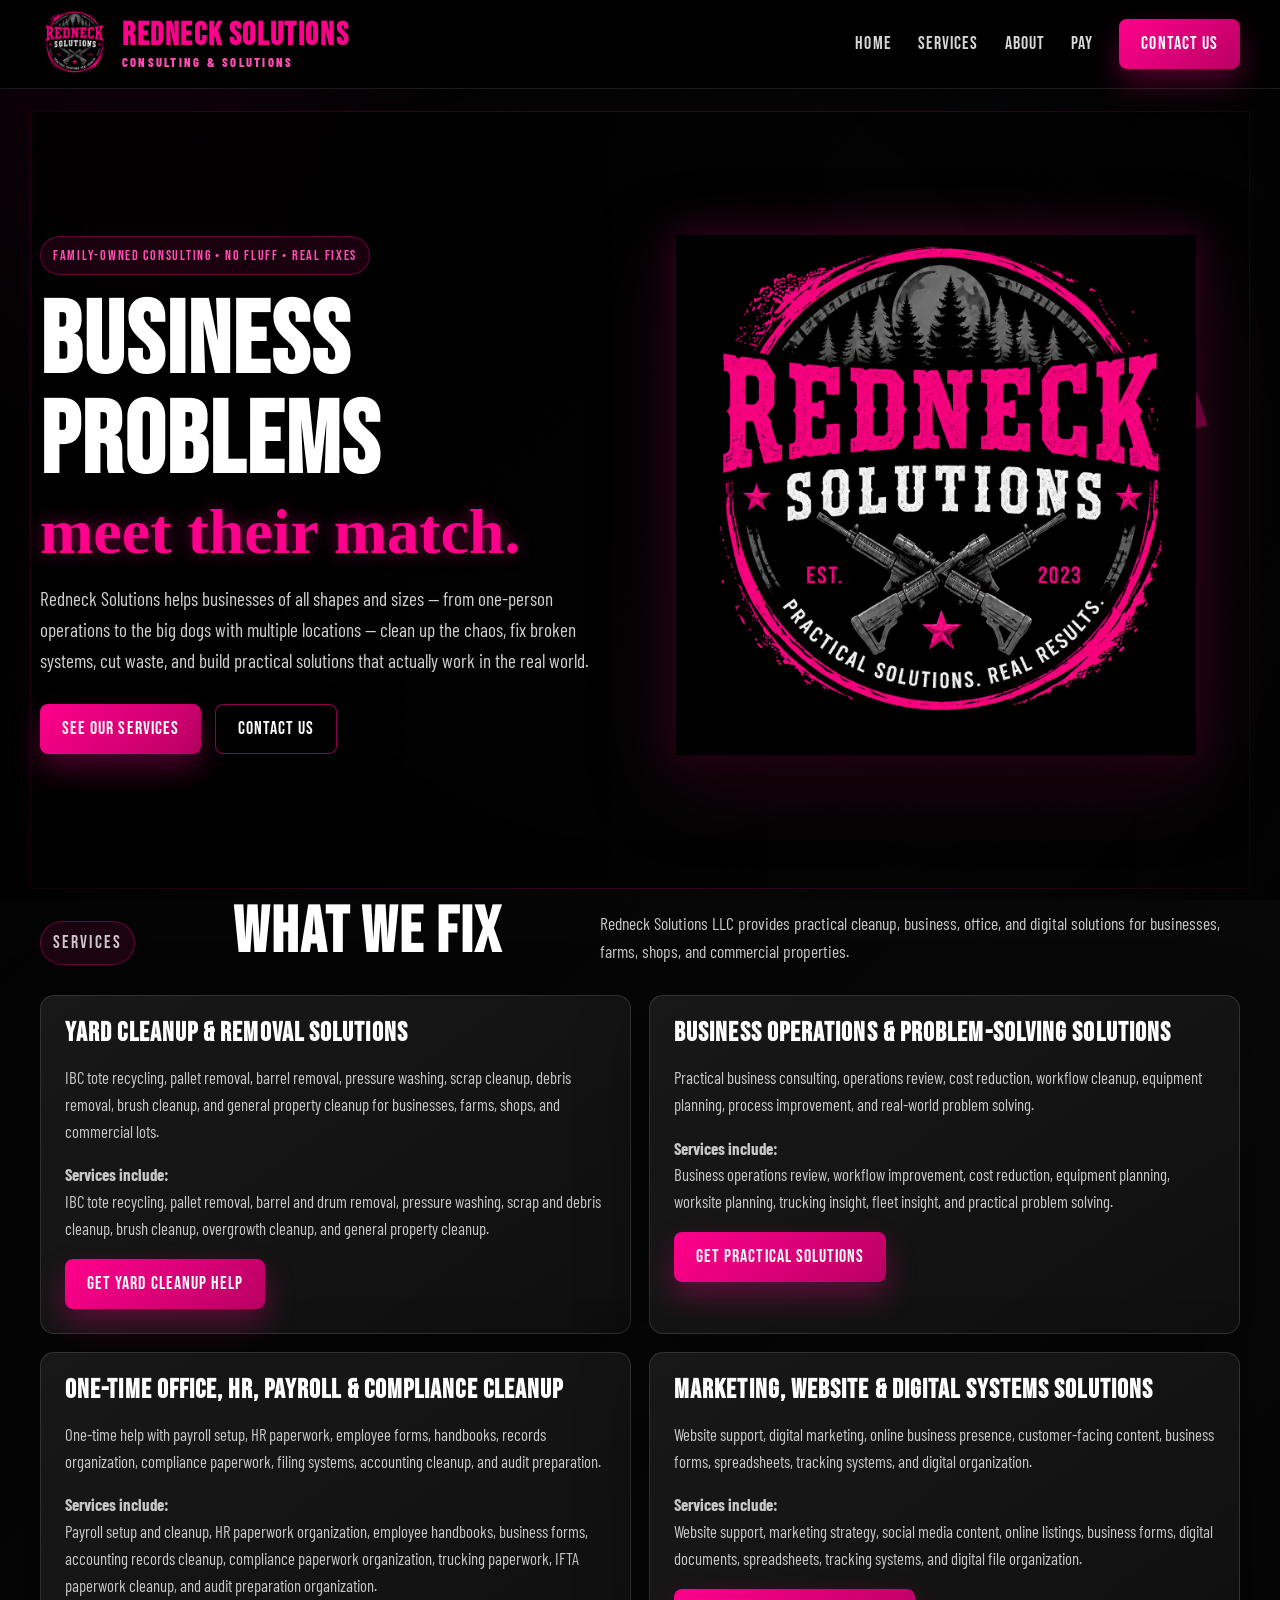
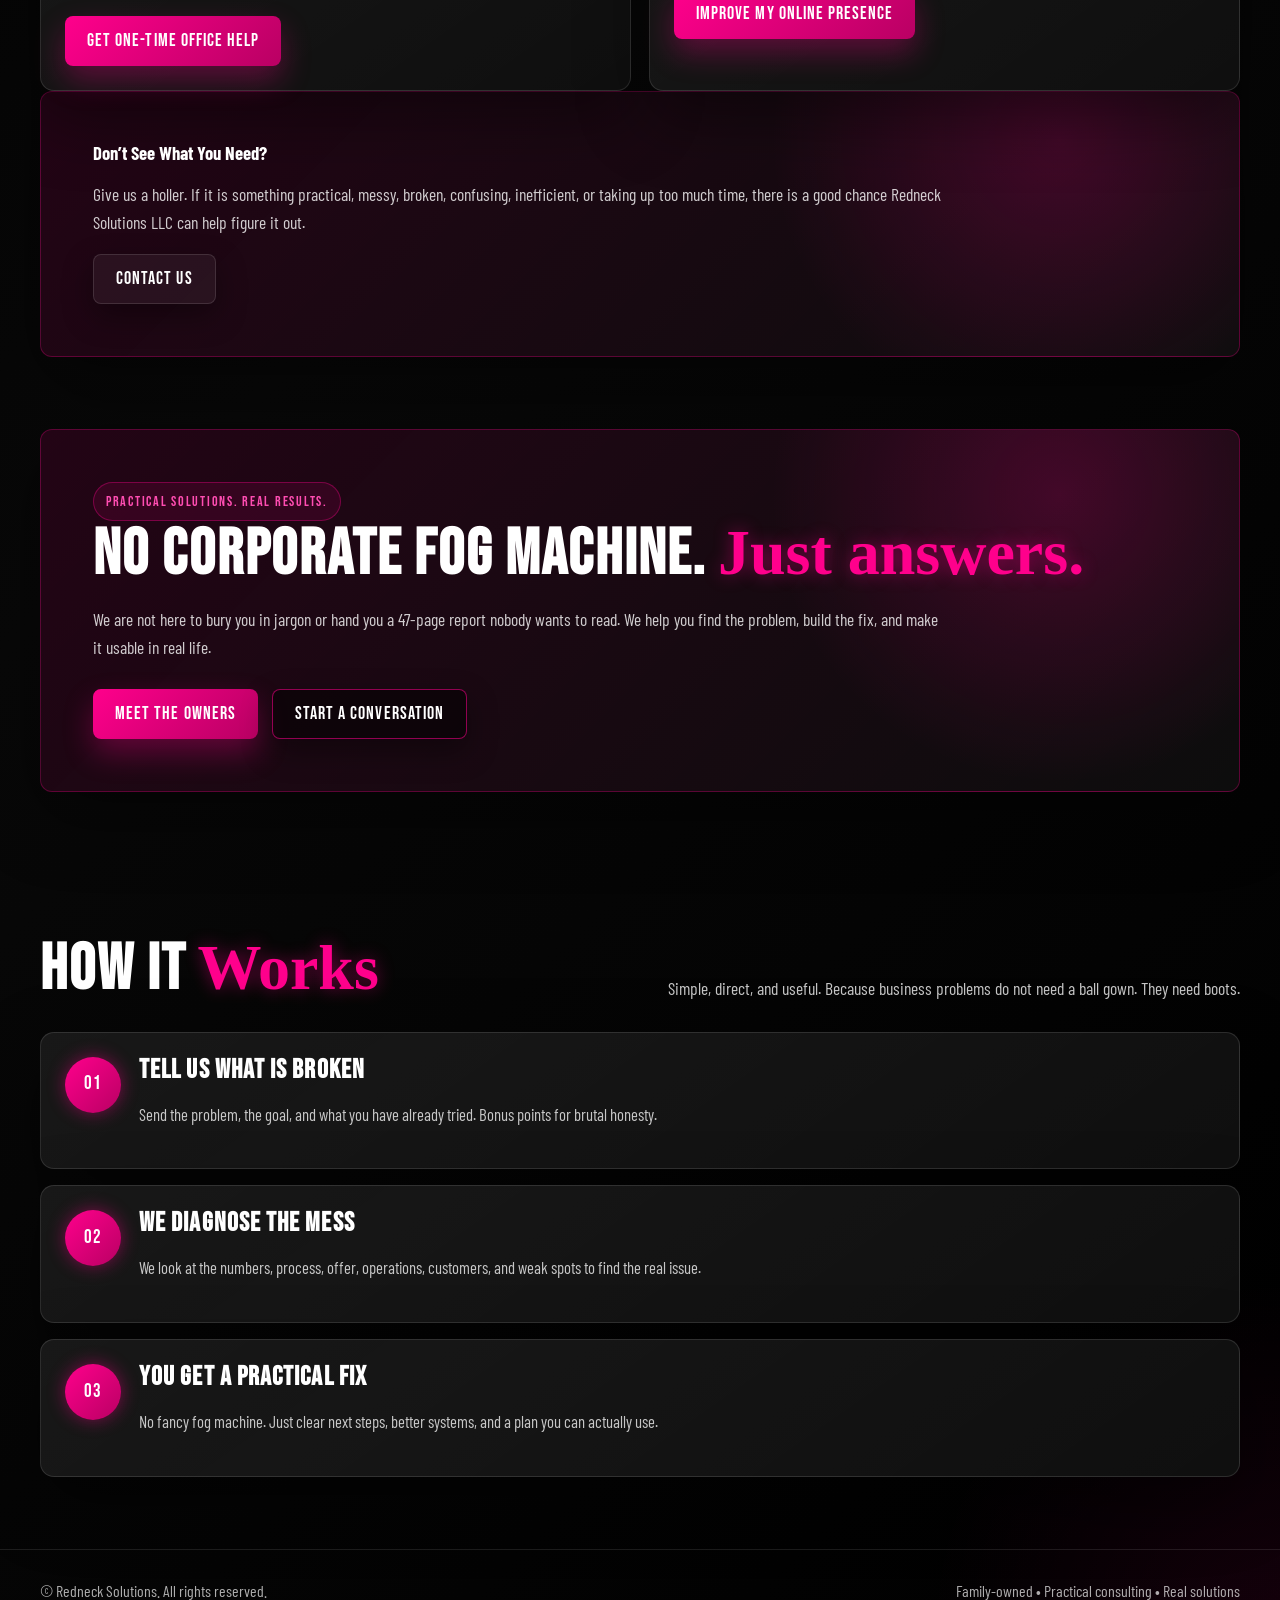
<file: index.html>
<!DOCTYPE html>
<html lang="en">
<head>
  <meta charset="UTF-8" />
  <meta name="viewport" content="width=device-width, initial-scale=1.0" />

  <meta
    name="description"
    content="Redneck Solutions provides practical business consulting and solutions for finances, marketing, operations, cost reduction, streamlining, HR, payroll, accounting, and real-world problem solving."
  />

  <title>Redneck Solutions | Practical Solutions. Real Results.</title>

  <link rel="stylesheet" href="styles.css" />
</head>

<body>
  <header class="site-header">
    <nav class="nav" aria-label="Main navigation">
      <a class="brand" href="index.html" aria-label="Redneck Solutions home">
        <img src="images/rs-logo.png" alt="Redneck Solutions logo" />
        <span>
          Redneck Solutions
          <small>Consulting & Solutions</small>
        </span>
      </a>

      <button class="mobile-toggle" id="menuToggle" aria-label="Open menu" aria-expanded="false">
        Menu
      </button>

    <div class="nav-links" id="navLinks">
  <a href="index.html">Home</a>
  <a href="services.html">Services</a>
  <a href="about.html">About</a>
  <a href="pay.html">Pay</a>
  <a class="btn primary" href="contact.html">Contact Us</a>
</div>
    </nav>
  </header>

  <main>
    <section class="hero">
      <div class="hero-copy">
        <span class="eyebrow">Family-owned consulting • No fluff • Real fixes</span>

        <h1>
          Business problems
          <span>meet their match.</span>
        </h1>

        <p>
  Redneck Solutions helps businesses of all shapes and sizes — from one-person
  operations to the big dogs with multiple locations — clean up the chaos, fix
  broken systems, cut waste, and build practical solutions that actually work
  in the real world.
</p>

        <div class="hero-actions">
          <a class="btn primary" href="services.html">See Our Services</a>
          <a class="btn ghost" href="contact.html">Contact Us</a>
        </div>
      </div>

      <aside class="hero-logo-wrap" aria-label="Redneck Solutions brand logo">
        <div class="splatter"></div>
        <img src="images/rs-logo.png" alt="Redneck Solutions logo badge" />
      </aside>
    </section>

   <!-- SERVICES SECTION START -->
<section id="services">
  <div class="section-head">
    <p class="eyebrow">Services</p>
    <h2>What We Fix</h2>
    <p>
      Redneck Solutions LLC provides practical cleanup, business, office, and digital solutions
      for businesses, farms, shops, and commercial properties.
    </p>
  </div>

  <div class="grid-2">
    <article class="card">
      <h3>Yard Cleanup &amp; Removal Solutions</h3>
      <p>
        IBC tote recycling, pallet removal, barrel removal, pressure washing, scrap cleanup,
        debris removal, brush cleanup, and general property cleanup for businesses, farms,
        shops, and commercial lots.
      </p>

      <p>
        <strong>Services include:</strong><br>
        IBC tote recycling, pallet removal, barrel and drum removal, pressure washing,
        scrap and debris cleanup, brush cleanup, overgrowth cleanup, and general property cleanup.
      </p>

      <a href="contact.html" class="btn primary">Get Yard Cleanup Help</a>
    </article>

    <article class="card">
      <h3>Business Operations &amp; Problem-Solving Solutions</h3>
      <p>
        Practical business consulting, operations review, cost reduction, workflow cleanup,
        equipment planning, process improvement, and real-world problem solving.
      </p>

      <p>
        <strong>Services include:</strong><br>
        Business operations review, workflow improvement, cost reduction, equipment planning,
        worksite planning, trucking insight, fleet insight, and practical problem solving.
      </p>

      <a href="contact.html" class="btn primary">Get Practical Solutions</a>
    </article>

    <article class="card">
      <h3>One-Time Office, HR, Payroll &amp; Compliance Cleanup</h3>
      <p>
        One-time help with payroll setup, HR paperwork, employee forms, handbooks,
        records organization, compliance paperwork, filing systems, accounting cleanup,
        and audit preparation.
      </p>

      <p>
        <strong>Services include:</strong><br>
        Payroll setup and cleanup, HR paperwork organization, employee handbooks,
        business forms, accounting records cleanup, compliance paperwork organization,
        trucking paperwork, IFTA paperwork cleanup, and audit preparation organization.
      </p>

      <a href="contact.html" class="btn primary">Get One-Time Office Help</a>
    </article>

    <article class="card">
      <h3>Marketing, Website &amp; Digital Systems Solutions</h3>
      <p>
        Website support, digital marketing, online business presence, customer-facing content,
        business forms, spreadsheets, tracking systems, and digital organization.
      </p>

      <p>
        <strong>Services include:</strong><br>
        Website support, marketing strategy, social media content, online listings,
        business forms, digital documents, spreadsheets, tracking systems, and digital file organization.
      </p>

      <a href="contact.html" class="btn primary">Improve My Online Presence</a>
    </article>
  </div>

  <div class="feature-band">
    <h3>Don’t See What You Need?</h3>
    <p>
      Give us a holler. If it is something practical, messy, broken, confusing, inefficient,
      or taking up too much time, there is a good chance Redneck Solutions LLC can help figure it out.
    </p>
    <a href="contact.html" class="btn">Contact Us</a>
  </div>
</section>
<!-- SERVICES SECTION END -->

    <section class="feature-section">
      <div class="feature-band">
        <span class="eyebrow">Practical Solutions. Real Results.</span>

        <h2>
          No corporate fog machine.
          <span>Just answers.</span>
        </h2>

        <p>
          We are not here to bury you in jargon or hand you a 47-page report nobody
          wants to read. We help you find the problem, build the fix, and make it
          usable in real life.
        </p>

        <div class="hero-actions">
          <a class="btn primary" href="about.html">Meet The Owners</a>
          <a class="btn ghost" href="contact.html">Start A Conversation</a>
        </div>
      </div>
    </section>

    <section class="process-section">
      <div class="section-head">
        <h2>How It <span>Works</span></h2>
        <p>
          Simple, direct, and useful. Because business problems do not need a ball gown.
          They need boots.
        </p>
      </div>

      <div class="process">
        <article class="process-card">
          <div class="step">01</div>
          <div>
            <h3>Tell us what is broken</h3>
            <p>
              Send the problem, the goal, and what you have already tried.
              Bonus points for brutal honesty.
            </p>
          </div>
        </article>

        <article class="process-card">
          <div class="step">02</div>
          <div>
            <h3>We diagnose the mess</h3>
            <p>
              We look at the numbers, process, offer, operations, customers,
              and weak spots to find the real issue.
            </p>
          </div>
        </article>

        <article class="process-card">
          <div class="step">03</div>
          <div>
            <h3>You get a practical fix</h3>
            <p>
              No fancy fog machine. Just clear next steps, better systems,
              and a plan you can actually use.
            </p>
          </div>
        </article>
      </div>
    </section>
  </main>

  <footer class="footer">
    <div class="footer-inner">
      <span>© Redneck Solutions. All rights reserved.</span>
      <span>Family-owned • Practical consulting • Real solutions</span>
    </div>
  </footer>

  <script src="script.js"></script>
</body>
</html>
</file>
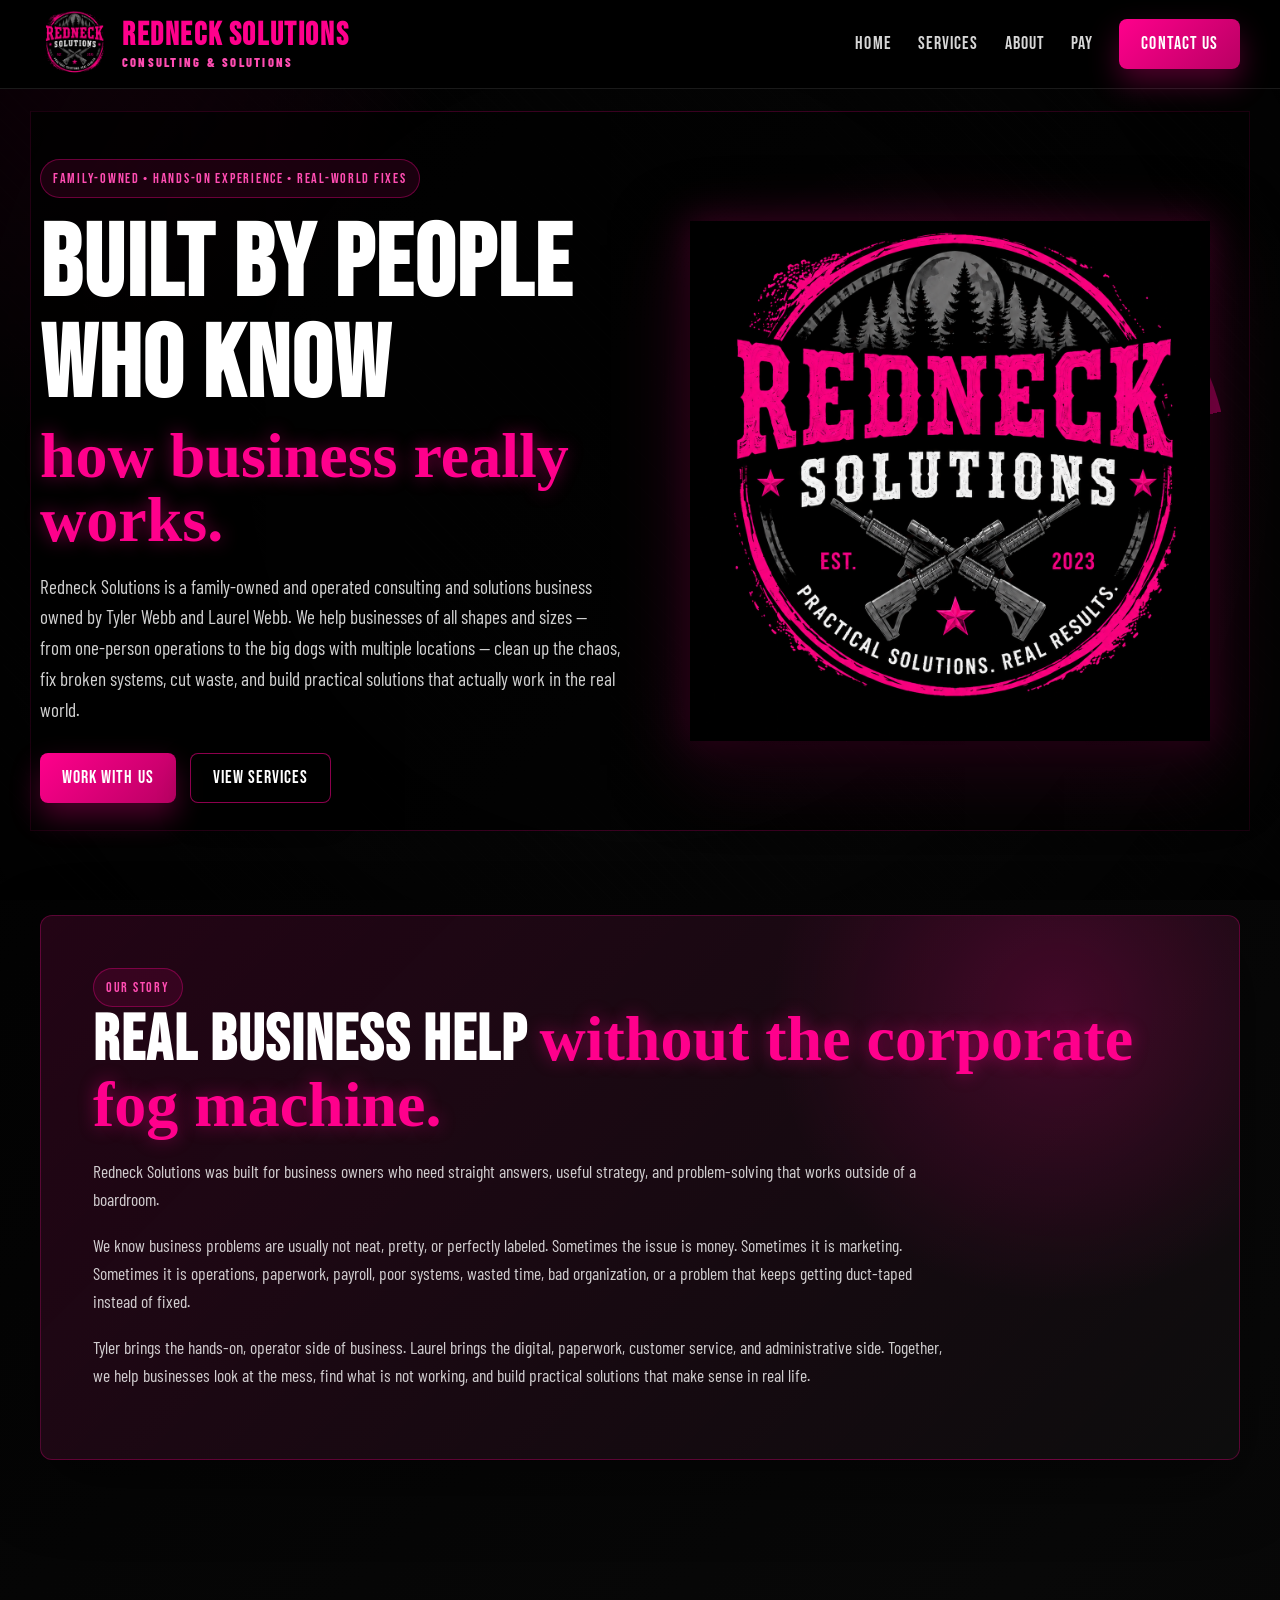
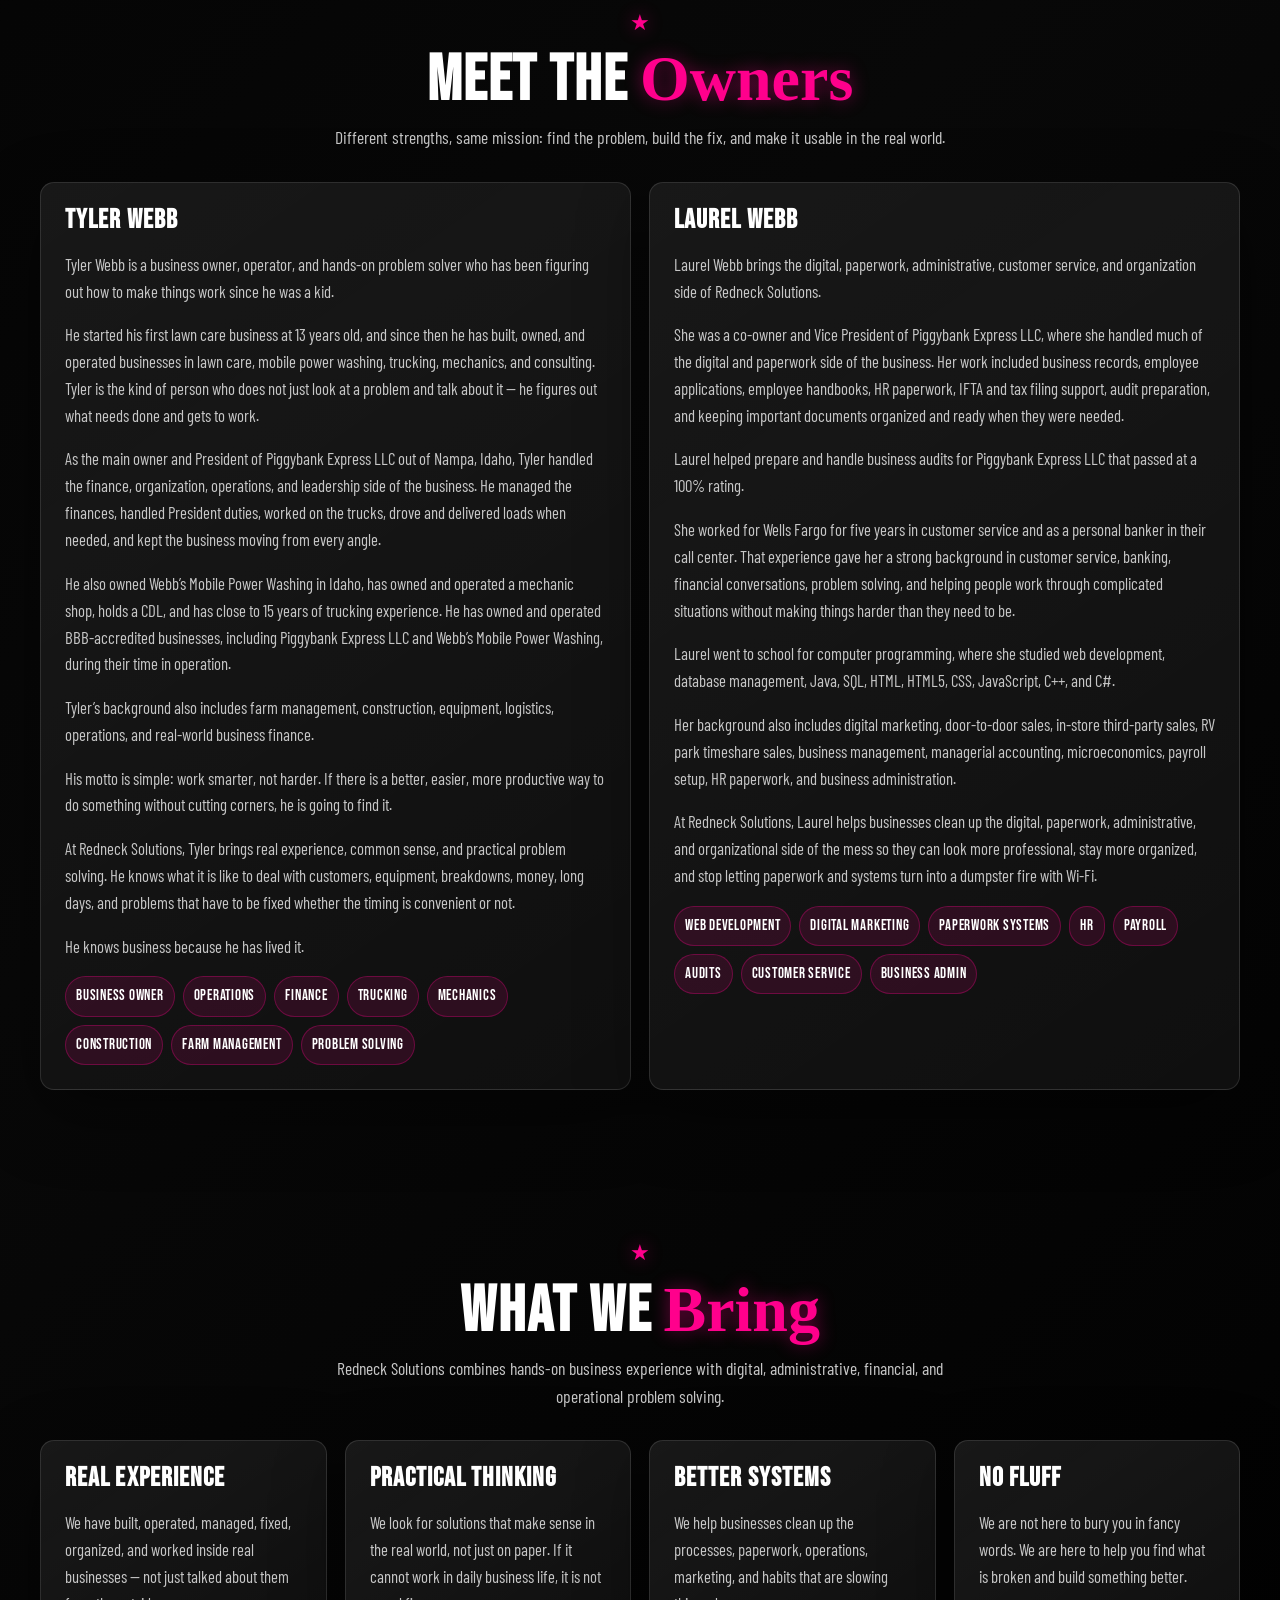
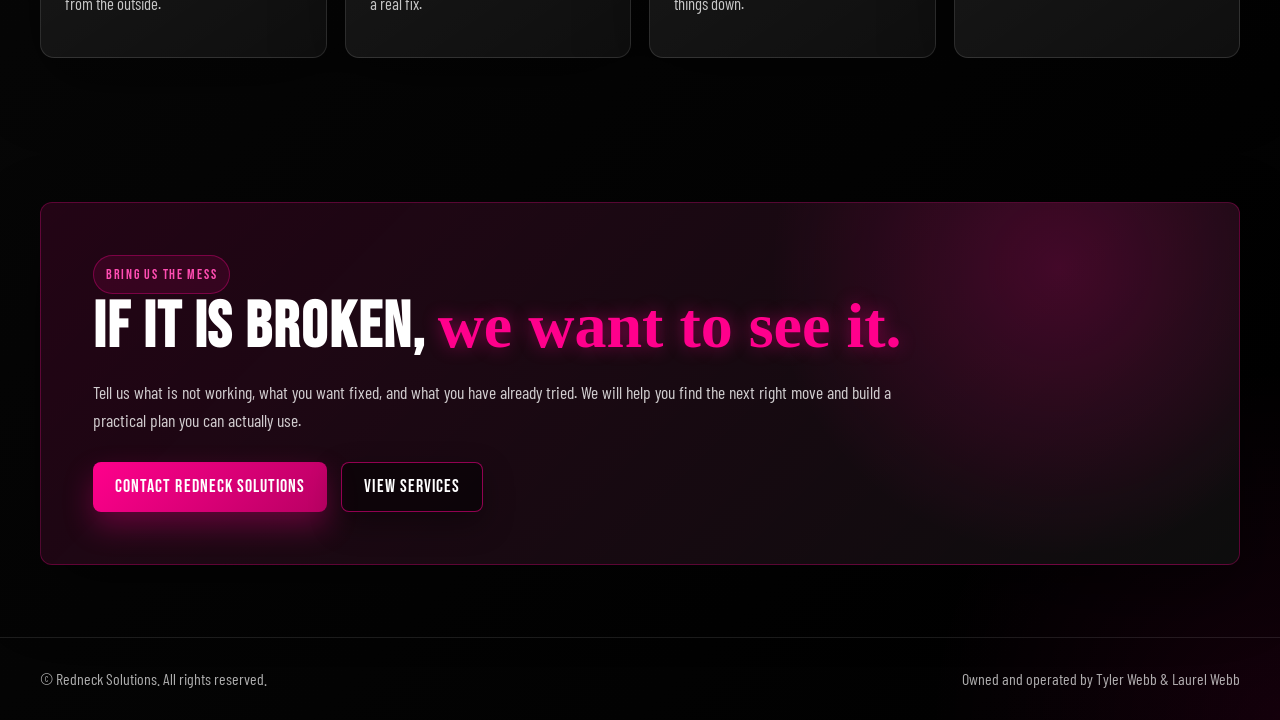
<file: about.html>
<!DOCTYPE html>
<html lang="en">
<head>
  <meta charset="UTF-8" />
  <meta name="viewport" content="width=device-width, initial-scale=1.0" />

  <meta
    name="description"
    content="Learn about Redneck Solutions, a family-owned consulting and solutions business owned by Tyler Webb and Laurel Webb."
  />

  <meta property="og:title" content="About Redneck Solutions" />
  <meta
    property="og:description"
    content="Redneck Solutions is a family-owned consulting and solutions business owned by Tyler Webb and Laurel Webb, built on real-world business experience and practical problem solving."
  />
  <meta property="og:image" content="https://rednecksolutions.github.io/Redneck-Solutions/images/rs-logo1.png" />
  <meta property="og:url" content="https://rednecksolutions.github.io/Redneck-Solutions/about.html" />
  <meta property="og:type" content="website" />

  <title>About Redneck Solutions | Tyler Webb & Laurel Webb</title>

  <link rel="icon" type="image/png" href="images/rs-logo1.png" />
  <link rel="stylesheet" href="styles.css" />
</head>

<body>
  <header class="site-header">
    <nav class="nav" aria-label="Main navigation">
      <a class="brand" href="index.html" aria-label="Redneck Solutions home">
        <img src="images/rs-logo1.png" alt="Redneck Solutions logo" />
        <span>
          Redneck Solutions
          <small>Consulting & Solutions</small>
        </span>
      </a>

      <button class="mobile-toggle" id="menuToggle" aria-label="Open menu" aria-expanded="false">
        Menu
      </button>

      <div class="nav-links" id="navLinks">
  <a href="index.html">Home</a>
  <a href="services.html">Services</a>
  <a href="about.html">About</a>
  <a href="pay.html">Pay</a>
  <a class="btn primary" href="contact.html">Contact Us</a>
</div>
    </nav>
  </header>

  <main>
    <section class="page-hero">
      <div class="hero-copy">
        <span class="eyebrow">Family-owned • hands-on experience • real-world fixes</span>

        <h1>
          Built by people who know
          <span>how business really works.</span>
        </h1>

        <p class="lead">
          Redneck Solutions is a family-owned and operated consulting and solutions business
          owned by Tyler Webb and Laurel Webb. We help businesses of all shapes and sizes —
          from one-person operations to the big dogs with multiple locations — clean up the
          chaos, fix broken systems, cut waste, and build practical solutions that actually
          work in the real world.
        </p>

        <div class="hero-actions">
          <a class="btn primary" href="contact.html">Work With Us</a>
          <a class="btn ghost" href="services.html">View Services</a>
        </div>
      </div>

      <aside class="hero-logo-wrap" aria-label="Redneck Solutions logo">
        <div class="splatter"></div>
        <img src="images/rs-logo1.png" alt="Redneck Solutions logo badge" />
      </aside>
    </section>

    <section class="feature-section">
      <div class="feature-band">
        <span class="eyebrow">Our Story</span>

        <h2>
          Real business help
          <span>without the corporate fog machine.</span>
        </h2>

        <p>
          Redneck Solutions was built for business owners who need straight answers,
          useful strategy, and problem-solving that works outside of a boardroom.
        </p>

        <p>
          We know business problems are usually not neat, pretty, or perfectly labeled.
          Sometimes the issue is money. Sometimes it is marketing. Sometimes it is
          operations, paperwork, payroll, poor systems, wasted time, bad organization,
          or a problem that keeps getting duct-taped instead of fixed.
        </p>

        <p>
          Tyler brings the hands-on, operator side of business. Laurel brings the digital,
          paperwork, customer service, and administrative side. Together, we help businesses
          look at the mess, find what is not working, and build practical solutions that
          make sense in real life.
        </p>
      </div>
    </section>

    <section class="services-section">
      <div class="section-head centered">
        <span class="star-divider">★</span>
        <h2>Meet The <span>Owners</span></h2>
        <p>
          Different strengths, same mission: find the problem, build the fix,
          and make it usable in the real world.
        </p>
      </div>

      <div class="grid-2">
        <article class="profile-card">
          <h3>Tyler Webb</h3>

          <p>
            Tyler Webb is a business owner, operator, and hands-on problem solver who has
            been figuring out how to make things work since he was a kid.
          </p>

          <p>
            He started his first lawn care business at 13 years old, and since then he has
            built, owned, and operated businesses in lawn care, mobile power washing,
            trucking, mechanics, and consulting. Tyler is the kind of person who does not
            just look at a problem and talk about it — he figures out what needs done and
            gets to work.
          </p>

          <p>
            As the main owner and President of Piggybank Express LLC out of Nampa, Idaho,
            Tyler handled the finance, organization, operations, and leadership side of the
            business. He managed the finances, handled President duties, worked on the trucks,
            drove and delivered loads when needed, and kept the business moving from every angle.
          </p>

          <p>
            He also owned Webb’s Mobile Power Washing in Idaho, has owned and operated a
            mechanic shop, holds a CDL, and has close to 15 years of trucking experience.
            He has owned and operated BBB-accredited businesses, including Piggybank Express LLC
            and Webb’s Mobile Power Washing, during their time in operation.
          </p>

          <p>
            Tyler’s background also includes farm management, construction, equipment,
            logistics, operations, and real-world business finance.
          </p>

          <p>
            His motto is simple: work smarter, not harder. If there is a better, easier,
            more productive way to do something without cutting corners, he is going to find it.
          </p>

          <p>
            At Redneck Solutions, Tyler brings real experience, common sense, and practical
            problem solving. He knows what it is like to deal with customers, equipment,
            breakdowns, money, long days, and problems that have to be fixed whether the
            timing is convenient or not.
          </p>

          <p>
            He knows business because he has lived it.
          </p>

          <div class="tag-row">
            <span class="tag">Business Owner</span>
            <span class="tag">Operations</span>
            <span class="tag">Finance</span>
            <span class="tag">Trucking</span>
            <span class="tag">Mechanics</span>
            <span class="tag">Construction</span>
            <span class="tag">Farm Management</span>
            <span class="tag">Problem Solving</span>
          </div>
        </article>

        <article class="profile-card">
          <h3>Laurel Webb</h3>

          <p>
            Laurel Webb brings the digital, paperwork, administrative, customer service,
            and organization side of Redneck Solutions.
          </p>

          <p>
            She was a co-owner and Vice President of Piggybank Express LLC, where she handled
            much of the digital and paperwork side of the business. Her work included business
            records, employee applications, employee handbooks, HR paperwork, IFTA and tax filing
            support, audit preparation, and keeping important documents organized and ready when
            they were needed.
          </p>

          <p>
            Laurel helped prepare and handle business audits for Piggybank Express LLC that
            passed at a 100% rating.
          </p>

          <p>
            She worked for Wells Fargo for five years in customer service and as a personal
            banker in their call center. That experience gave her a strong background in customer
            service, banking, financial conversations, problem solving, and helping people work
            through complicated situations without making things harder than they need to be.
          </p>

          <p>
            Laurel went to school for computer programming, where she studied web development,
            database management, Java, SQL, HTML, HTML5, CSS, JavaScript, C++, and C#.
          </p>

          <p>
            Her background also includes digital marketing, door-to-door sales, in-store
            third-party sales, RV park timeshare sales, business management, managerial
            accounting, microeconomics, payroll setup, HR paperwork, and business administration.
          </p>

          <p>
            At Redneck Solutions, Laurel helps businesses clean up the digital, paperwork,
            administrative, and organizational side of the mess so they can look more professional,
            stay more organized, and stop letting paperwork and systems turn into a dumpster fire
            with Wi-Fi.
          </p>

          <div class="tag-row">
            <span class="tag">Web Development</span>
            <span class="tag">Digital Marketing</span>
            <span class="tag">Paperwork Systems</span>
            <span class="tag">HR</span>
            <span class="tag">Payroll</span>
            <span class="tag">Audits</span>
            <span class="tag">Customer Service</span>
            <span class="tag">Business Admin</span>
          </div>
        </article>
      </div>
    </section>

    <section class="process-section">
      <div class="section-head centered">
        <span class="star-divider">★</span>
        <h2>What We <span>Bring</span></h2>
        <p>
          Redneck Solutions combines hands-on business experience with digital,
          administrative, financial, and operational problem solving.
        </p>
      </div>

      <div class="values-grid">
        <article class="value-card">
          <h3>Real Experience</h3>
          <p>
            We have built, operated, managed, fixed, organized, and worked inside real
            businesses — not just talked about them from the outside.
          </p>
        </article>

        <article class="value-card">
          <h3>Practical Thinking</h3>
          <p>
            We look for solutions that make sense in the real world, not just on paper.
            If it cannot work in daily business life, it is not a real fix.
          </p>
        </article>

        <article class="value-card">
          <h3>Better Systems</h3>
          <p>
            We help businesses clean up the processes, paperwork, operations, marketing,
            and habits that are slowing things down.
          </p>
        </article>

        <article class="value-card">
          <h3>No Fluff</h3>
          <p>
            We are not here to bury you in fancy words. We are here to help you find
            what is broken and build something better.
          </p>
        </article>
      </div>
    </section>

    <section class="feature-section">
      <div class="feature-band">
        <span class="eyebrow">Bring us the mess</span>

        <h2>
          If it is broken,
          <span>we want to see it.</span>
        </h2>

        <p>
          Tell us what is not working, what you want fixed, and what you have already tried.
          We will help you find the next right move and build a practical plan you can actually use.
        </p>

        <div class="hero-actions">
          <a class="btn primary" href="contact.html">Contact Redneck Solutions</a>
          <a class="btn ghost" href="services.html">View Services</a>
        </div>
      </div>
    </section>
  </main>

  <footer class="footer">
    <div class="footer-inner">
      <span>© Redneck Solutions. All rights reserved.</span>
      <span>Owned and operated by Tyler Webb & Laurel Webb</span>
    </div>
  </footer>

  <script src="script.js"></script>
</body>
</html>
</file>
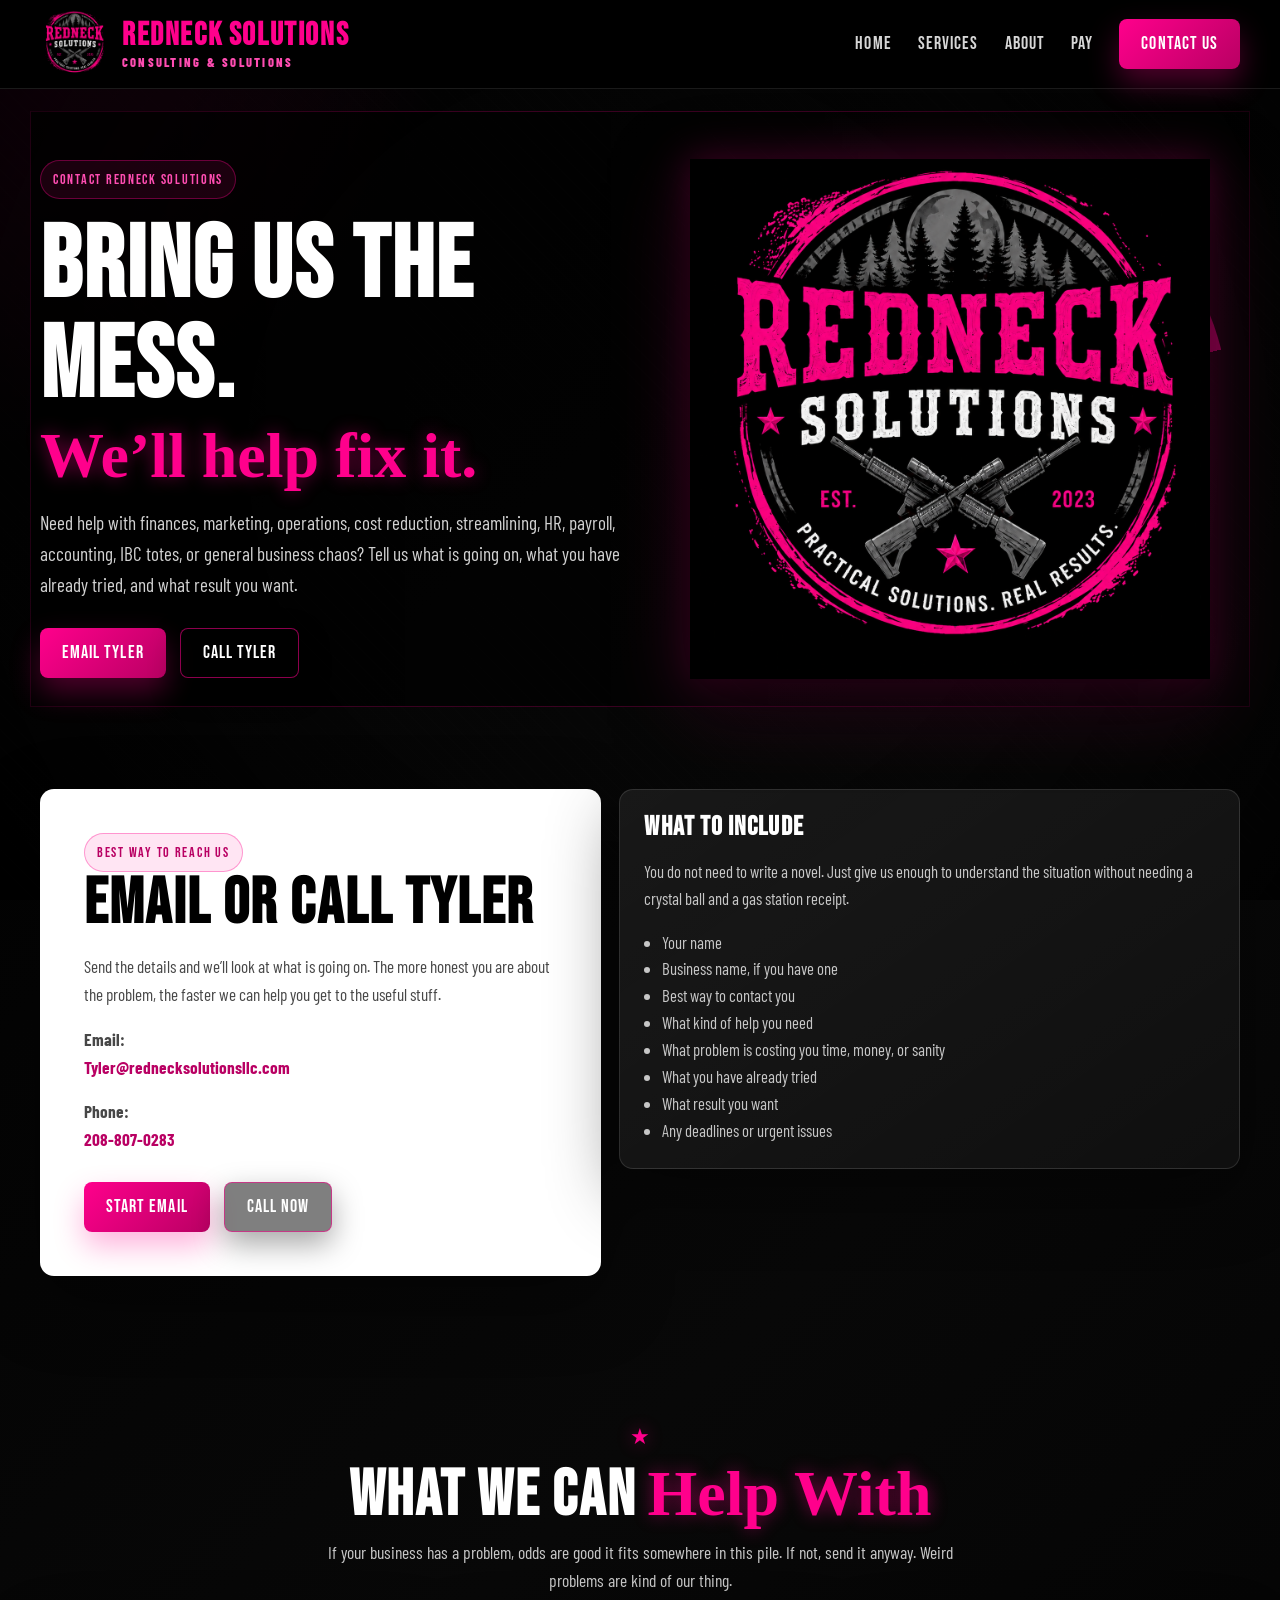
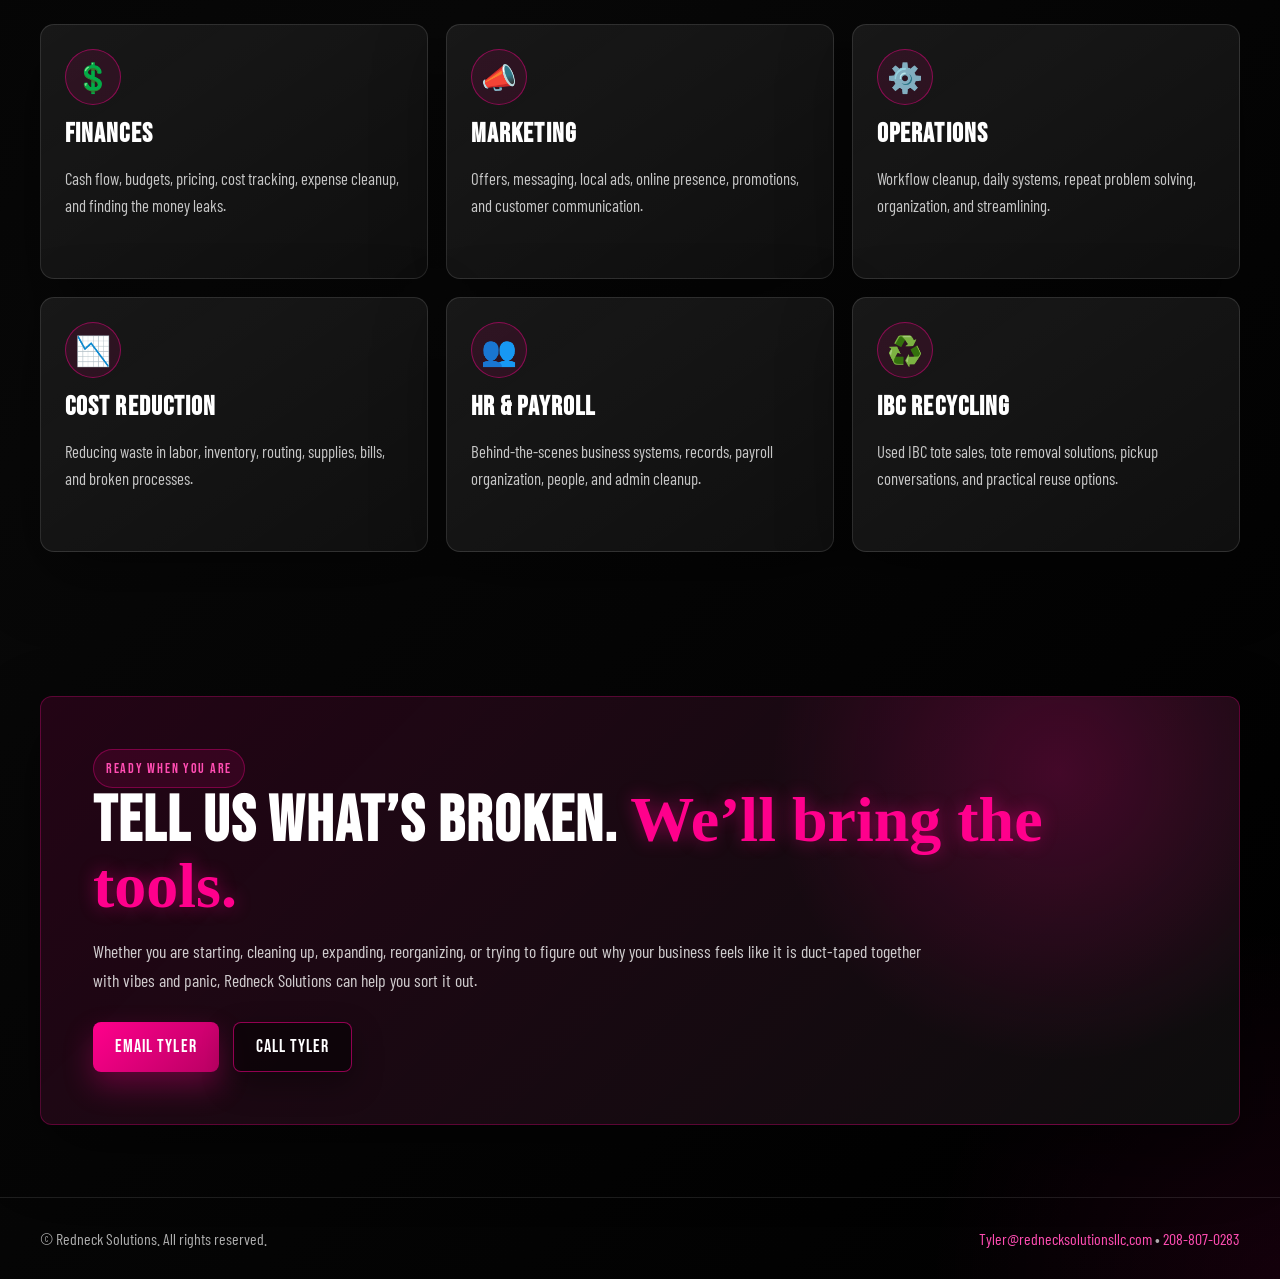
<file: contact.html>
<!DOCTYPE html>
<html lang="en">
<head>
  <meta charset="UTF-8" />
  <meta name="viewport" content="width=device-width, initial-scale=1.0" />

  <meta
    name="description"
    content="Contact Redneck Solutions for practical business consulting, problem solving, marketing, operations, finances, HR, payroll, accounting, IBC recycling, and real-world solutions."
  />

  <meta property="og:title" content="Contact Redneck Solutions" />
  <meta
    property="og:description"
    content="Need help with business chaos, operations, cost reduction, paperwork systems, or IBC totes? Contact Redneck Solutions."
  />
  <meta property="og:image" content="https://rednecksolutionsllc.com/images/rs-logo.png" />
  <meta property="og:url" content="https://rednecksolutionsllc.com/contact.html" />
  <meta property="og:type" content="website" />

  <title>Contact Redneck Solutions | Get Practical Business Help</title>

  <link rel="icon" type="image/png" href="images/rs-logo.png" />
  <link rel="stylesheet" href="styles.css" />
</head>

<body>
  <header class="site-header">
    <nav class="nav" aria-label="Main navigation">
      <a class="brand" href="index.html" aria-label="Redneck Solutions home">
        <img src="images/rs-logo.png" alt="Redneck Solutions logo" />
        <span>
          Redneck Solutions
          <small>Consulting & Solutions</small>
        </span>
      </a>

      <button class="mobile-toggle" id="menuToggle" aria-label="Open menu" aria-expanded="false">
        Menu
      </button>

    <div class="nav-links" id="navLinks">
  <a href="index.html">Home</a>
  <a href="services.html">Services</a>
  <a href="about.html">About</a>
  <a href="pay.html">Pay</a>
  <a class="btn primary" href="contact.html">Contact Us</a>
</div>
    </nav>
  </header>

  <main>
    <section class="page-hero">
      <div class="hero-copy">
        <span class="eyebrow">Contact Redneck Solutions</span>

        <h1>
          Bring us the mess.
          <span>We’ll help fix it.</span>
        </h1>

        <p class="lead">
          Need help with finances, marketing, operations, cost reduction, streamlining,
          HR, payroll, accounting, IBC totes, or general business chaos? Tell us what is going on,
          what you have already tried, and what result you want.
        </p>

        <div class="hero-actions">
          <a
            class="btn primary"
            href="mailto:Tyler@rednecksolutionsllc.com?subject=Redneck%20Solutions%20Inquiry&body=Name%3A%0ABusiness%20Name%3A%0APhone%20Number%3A%0AWhat%20do%20you%20need%20help%20with%3F%0A%0AWhat%20have%20you%20already%20tried%3F%0A%0AWhat%20result%20are%20you%20hoping%20for%3F%0A"
          >
            Email Tyler
          </a>

          <a class="btn ghost" href="tel:2088070283">
            Call Tyler
          </a>
        </div>
      </div>

      <aside class="hero-logo-wrap" aria-label="Redneck Solutions logo">
        <div class="splatter"></div>
        <img src="images/rs-logo.png" alt="Redneck Solutions logo badge" />
      </aside>
    </section>

    <section class="contact-layout">
      <div class="contact-highlight">
        <span class="eyebrow">Best way to reach us</span>

        <h2>Email or Call Tyler</h2>

        <p>
          Send the details and we’ll look at what is going on. The more honest you are
          about the problem, the faster we can help you get to the useful stuff.
        </p>

        <p>
          <strong>Email:</strong><br />
          <a class="email" href="mailto:Tyler@rednecksolutionsllc.com">
            Tyler@rednecksolutionsllc.com
          </a>
        </p>

        <p>
          <strong>Phone:</strong><br />
          <a class="email" href="tel:2088070283">
            208-807-0283
          </a>
        </p>

        <div class="hero-actions">
          <a
            class="btn primary"
            href="mailto:Tyler@rednecksolutionsllc.com?subject=Redneck%20Solutions%20Inquiry&body=Name%3A%0ABusiness%20Name%3A%0APhone%20Number%3A%0AWhat%20do%20you%20need%20help%20with%3F%0A%0A"
          >
            Start Email
          </a>

          <a class="btn ghost" href="tel:2088070283">
            Call Now
          </a>
        </div>
      </div>

      <div class="contact-card">
        <h3>What to include</h3>

        <p>
          You do not need to write a novel. Just give us enough to understand the situation
          without needing a crystal ball and a gas station receipt.
        </p>

        <ul>
          <li>Your name</li>
          <li>Business name, if you have one</li>
          <li>Best way to contact you</li>
          <li>What kind of help you need</li>
          <li>What problem is costing you time, money, or sanity</li>
          <li>What you have already tried</li>
          <li>What result you want</li>
          <li>Any deadlines or urgent issues</li>
        </ul>
      </div>
    </section>

    <section class="services-section">
      <div class="section-head centered">
        <span class="star-divider">★</span>
        <h2>What We Can <span>Help With</span></h2>
        <p>
          If your business has a problem, odds are good it fits somewhere in this pile.
          If not, send it anyway. Weird problems are kind of our thing.
        </p>
      </div>

      <div class="grid-3">
        <article class="service-card">
          <div class="icon">💲</div>
          <h3>Finances</h3>
          <p>
            Cash flow, budgets, pricing, cost tracking, expense cleanup, and finding
            the money leaks.
          </p>
        </article>

        <article class="service-card">
          <div class="icon">📣</div>
          <h3>Marketing</h3>
          <p>
            Offers, messaging, local ads, online presence, promotions, and customer
            communication.
          </p>
        </article>

        <article class="service-card">
          <div class="icon">⚙️</div>
          <h3>Operations</h3>
          <p>
            Workflow cleanup, daily systems, repeat problem solving, organization,
            and streamlining.
          </p>
        </article>

        <article class="service-card">
          <div class="icon">📉</div>
          <h3>Cost Reduction</h3>
          <p>
            Reducing waste in labor, inventory, routing, supplies, bills, and broken
            processes.
          </p>
        </article>

        <article class="service-card">
          <div class="icon">👥</div>
          <h3>HR & Payroll</h3>
          <p>
            Behind-the-scenes business systems, records, payroll organization, people,
            and admin cleanup.
          </p>
        </article>

        <article class="service-card">
          <div class="icon">♻️</div>
          <h3>IBC Recycling</h3>
          <p>
            Used IBC tote sales, tote removal solutions, pickup conversations, and
            practical reuse options.
          </p>
        </article>
      </div>
    </section>

    <section class="feature-section">
      <div class="feature-band">
        <span class="eyebrow">Ready when you are</span>

        <h2>
          Tell us what’s broken.
          <span>We’ll bring the tools.</span>
        </h2>

        <p>
          Whether you are starting, cleaning up, expanding, reorganizing, or trying
          to figure out why your business feels like it is duct-taped together with
          vibes and panic, Redneck Solutions can help you sort it out.
        </p>

        <div class="hero-actions">
          <a
            class="btn primary"
            href="mailto:Tyler@rednecksolutionsllc.com?subject=Redneck%20Solutions%20Inquiry"
          >
            Email Tyler
          </a>

          <a class="btn ghost" href="tel:2088070283">
            Call Tyler
          </a>
        </div>
      </div>
    </section>
  </main>

  <footer class="footer">
    <div class="footer-inner">
      <span>© Redneck Solutions. All rights reserved.</span>
      <span>
        <a href="mailto:Tyler@rednecksolutionsllc.com">Tyler@rednecksolutionsllc.com</a>
        •
        <a href="tel:2088070283">208-807-0283</a>
      </span>
    </div>
  </footer>

  <script src="script.js"></script>
</body>
</html>
</file>
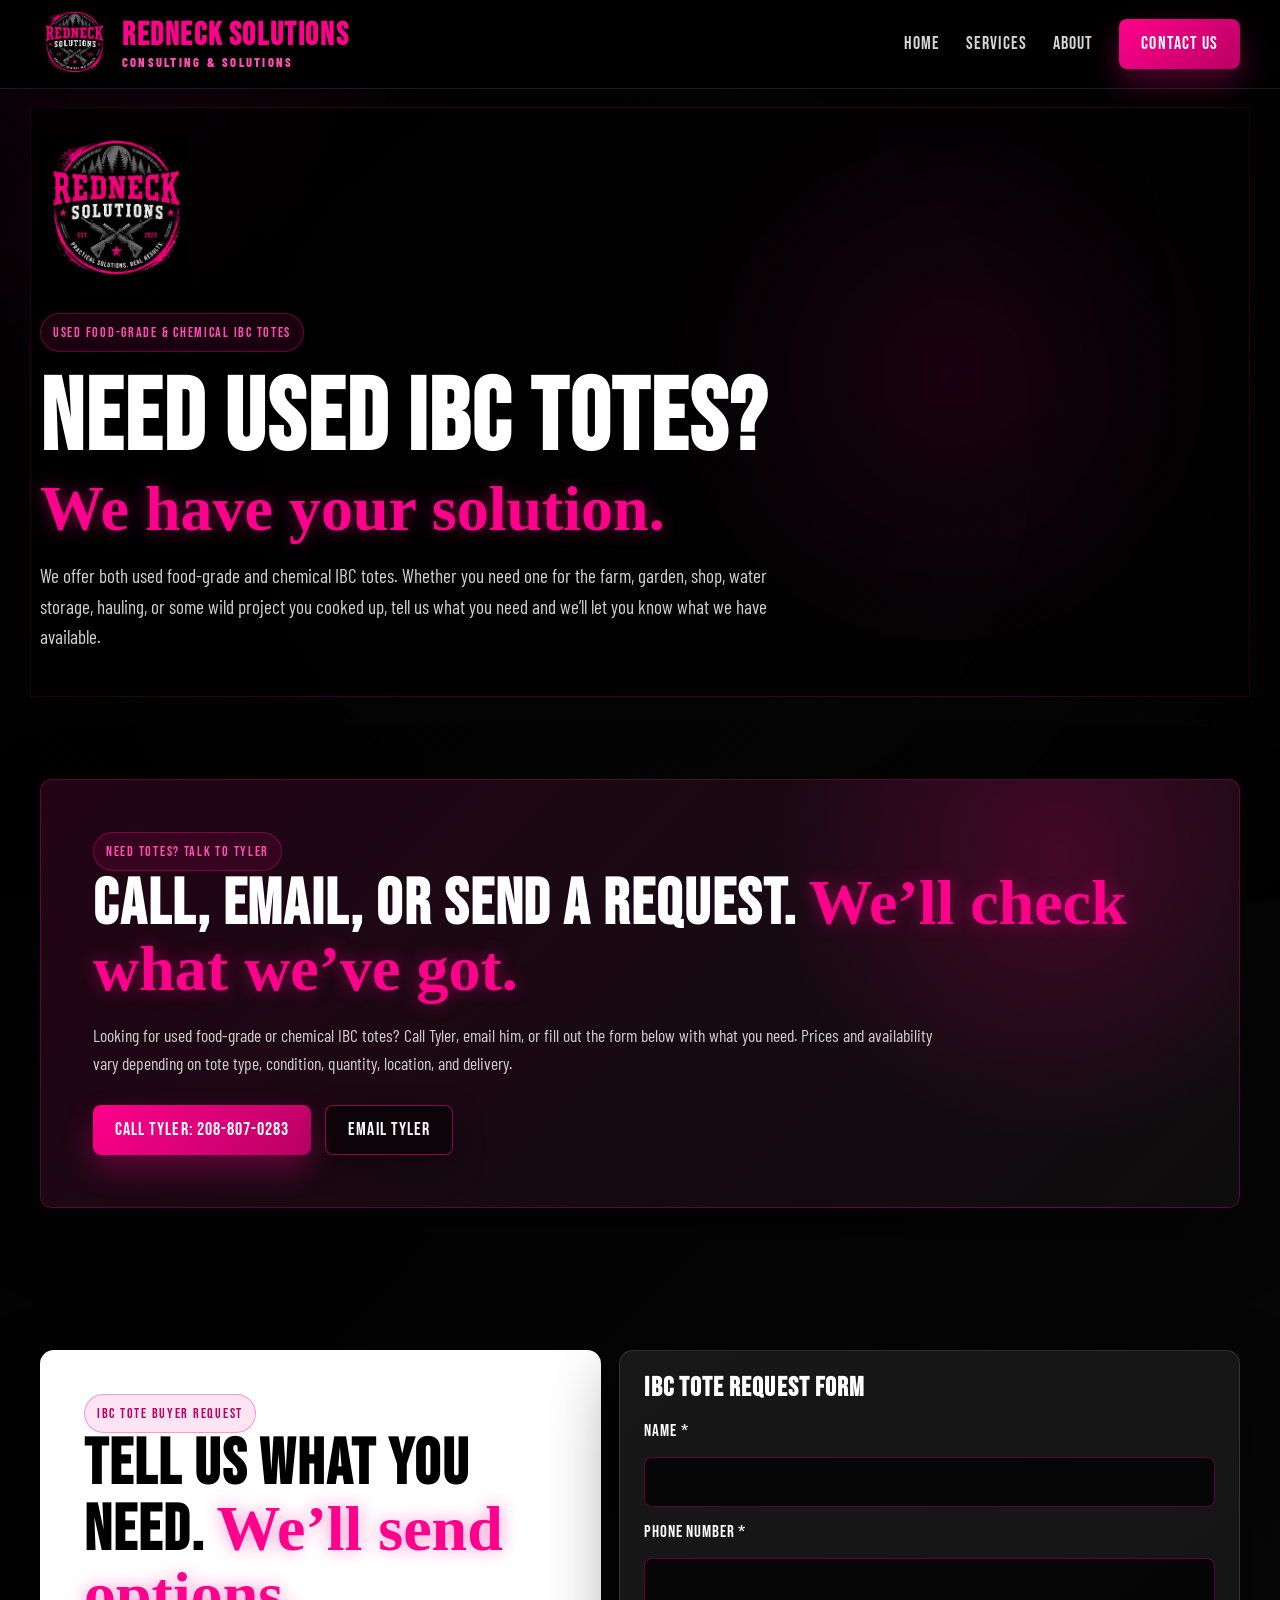
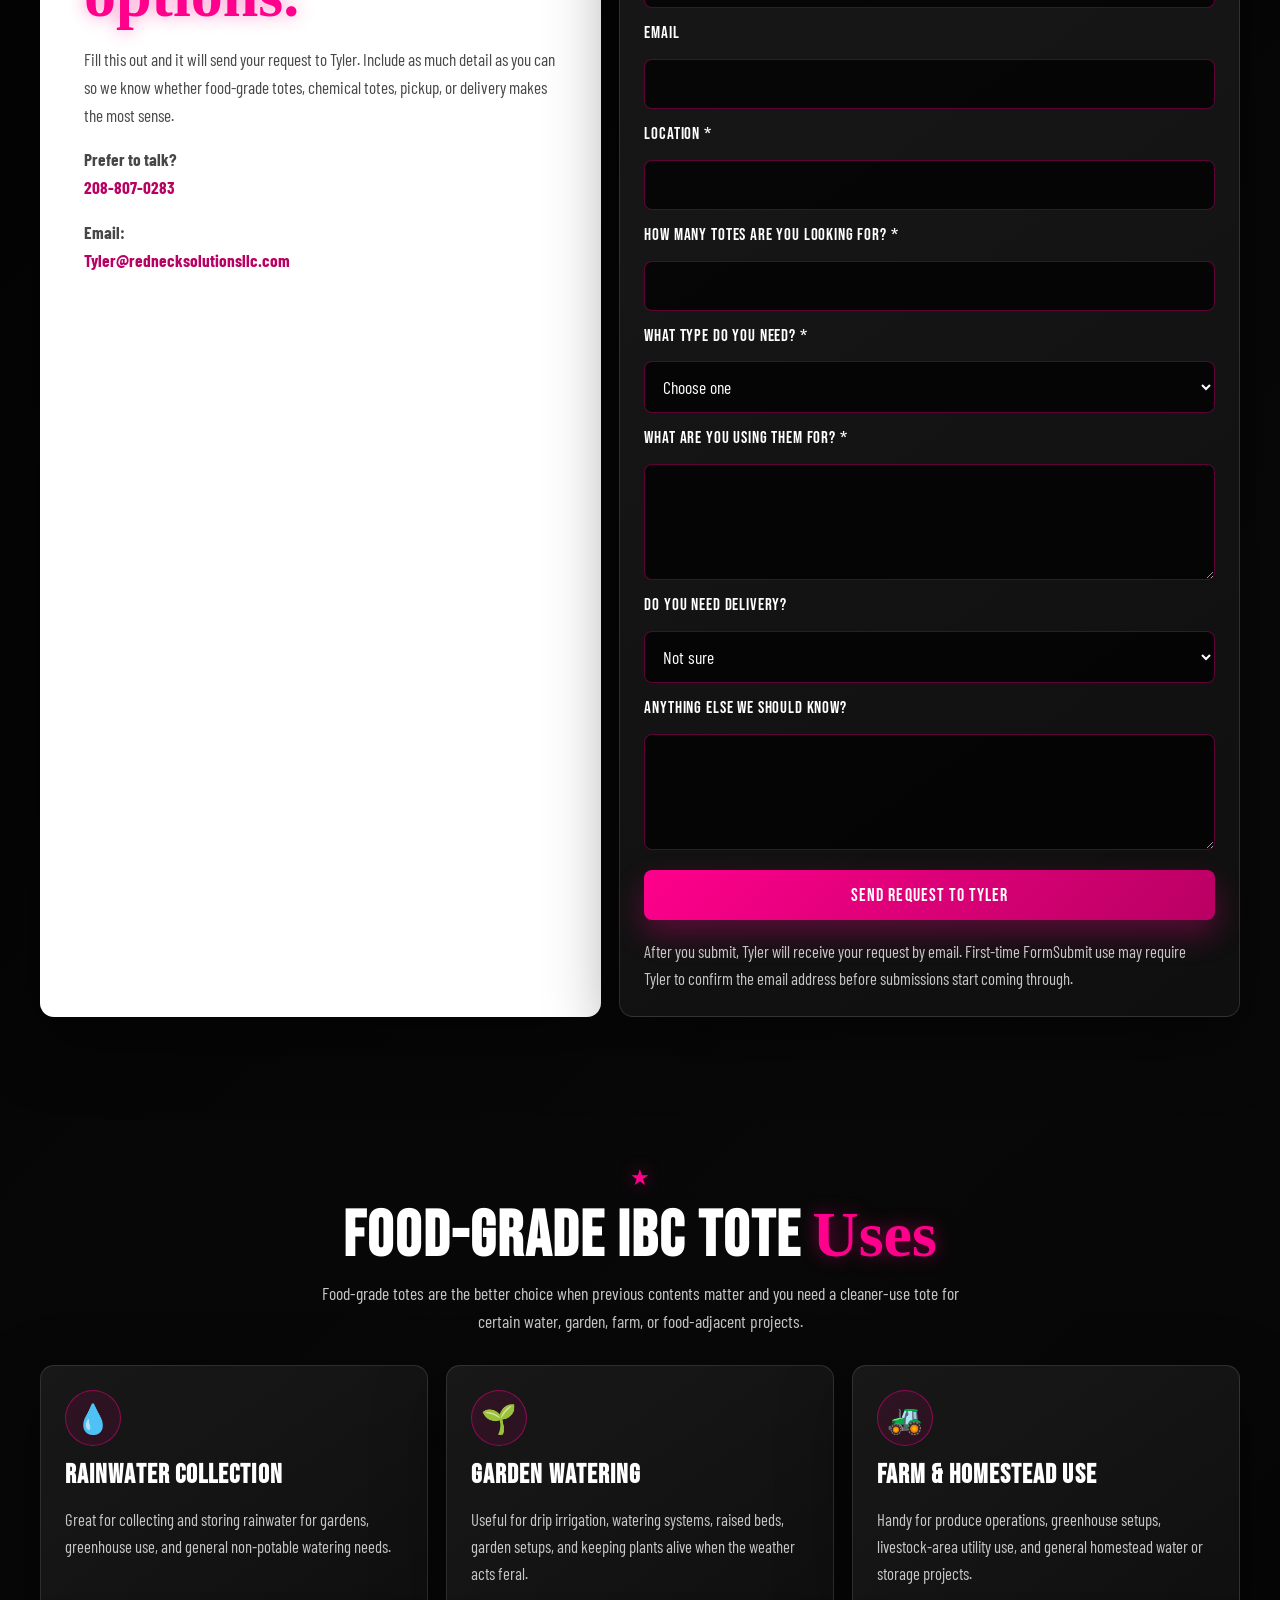
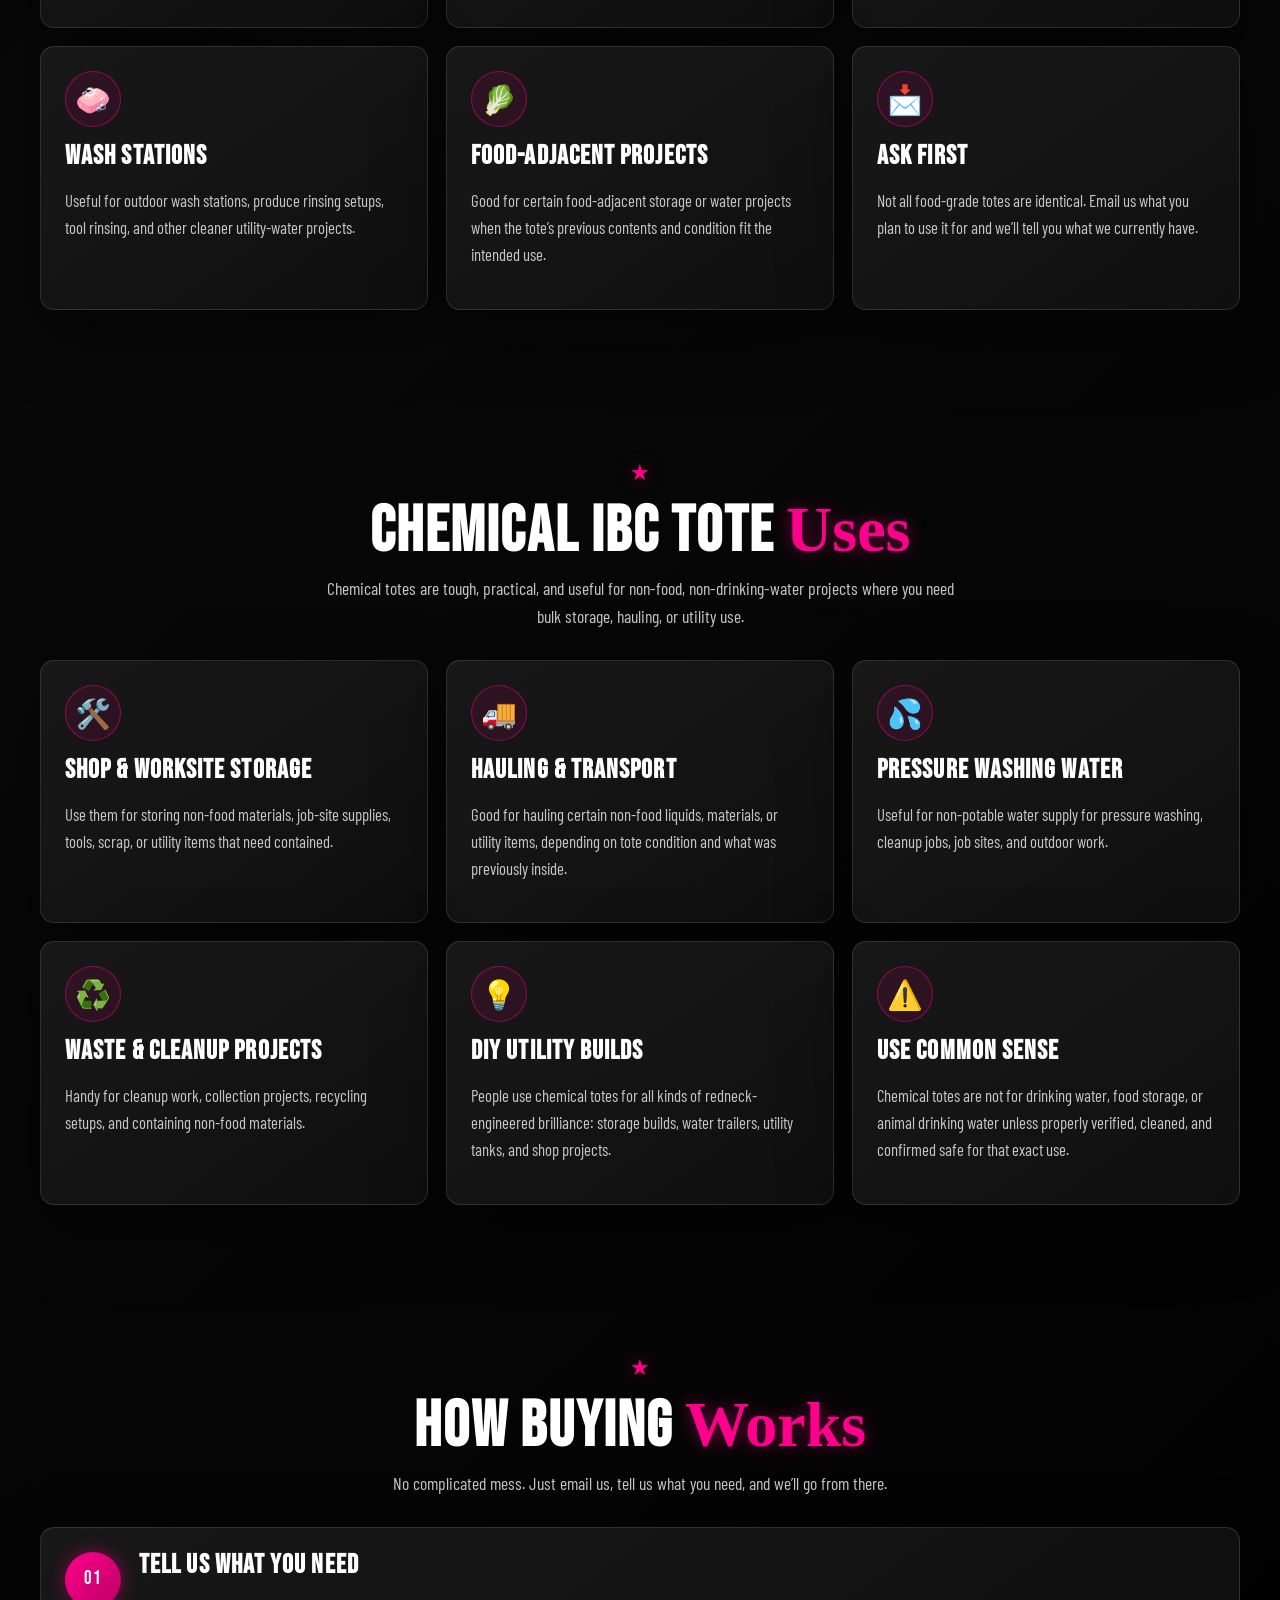
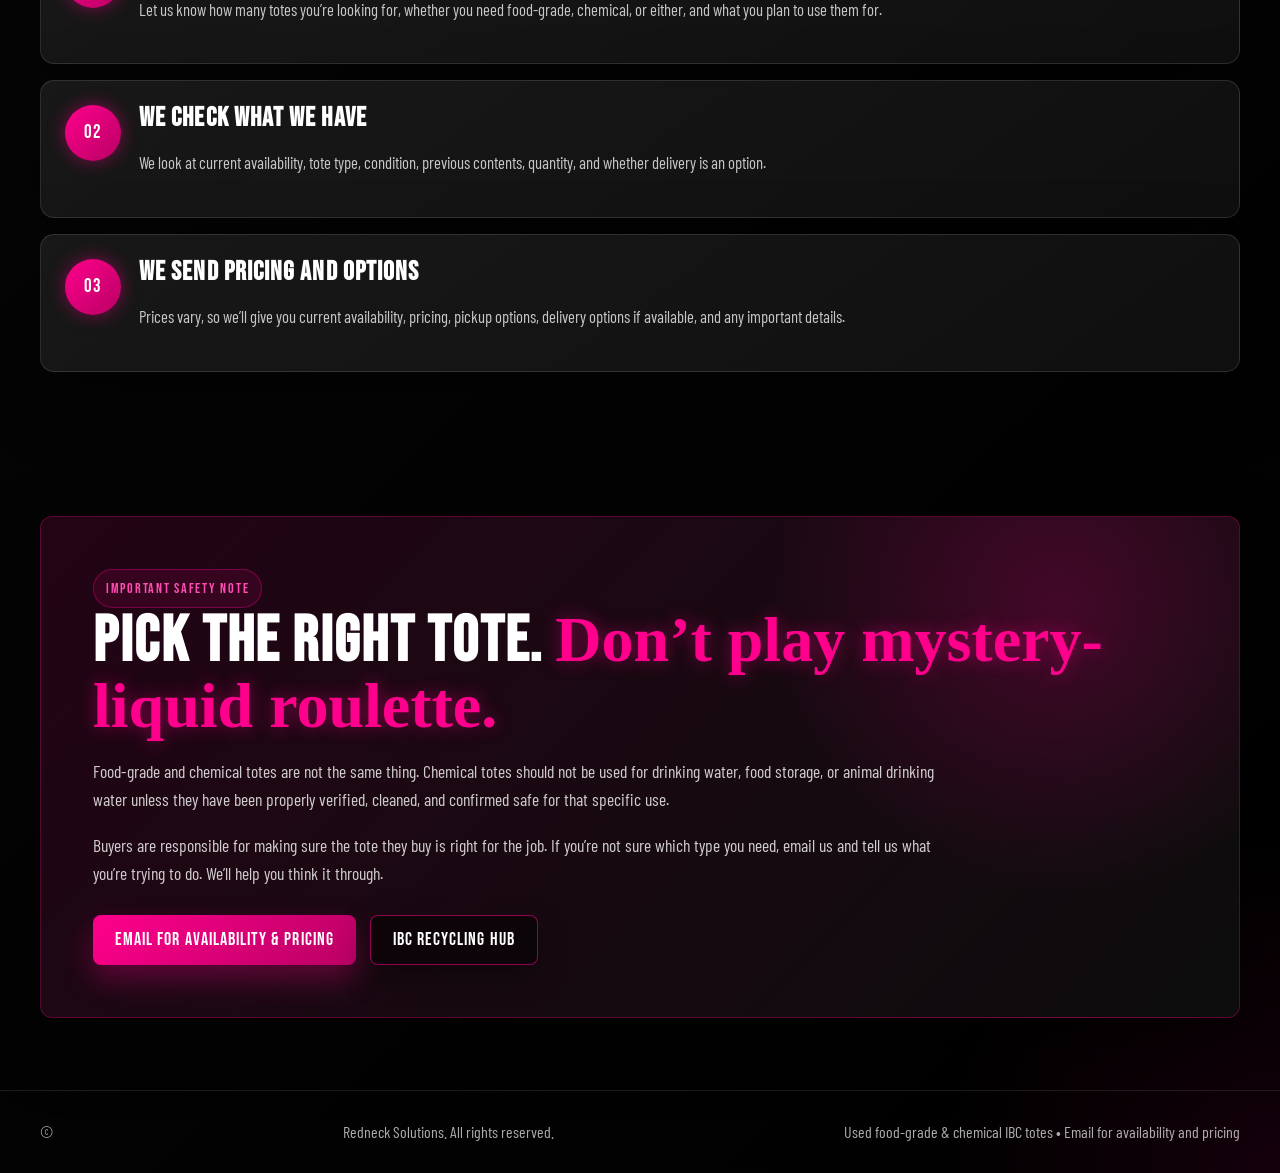
<file: ibc-buyers.html>
<!DOCTYPE html>
<html lang="en">
<head>
  <meta charset="UTF-8" />
  <meta name="viewport" content="width=device-width, initial-scale=1.0" />

  <meta
    name="description"
    content="Buy used food-grade and chemical IBC totes from Redneck IBC Recycling. Email for current availability and pricing."
  />

  <title>Buy Used IBC Totes | Redneck IBC Recycling</title>

  <link rel="stylesheet" href="styles.css" />
</head>

<body>
  <header class="site-header">
    <nav class="nav" aria-label="Main navigation">
      <a class="brand" href="index.html" aria-label="Redneck Solutions home">
        <img src="images/rs-logo.png" alt="Redneck Solutions logo" />
        <span>
          Redneck Solutions
          <small>Consulting & Solutions</small>
        </span>
      </a>

      <button class="mobile-toggle" id="menuToggle" aria-label="Open menu" aria-expanded="false">
        Menu
      </button>

      <div class="nav-links" id="navLinks">
        <a href="index.html">Home</a>
        <a href="services.html">Services</a>
        <a href="about.html">About</a>
        <a class="btn primary" href="contact.html">Contact Us</a>
      </div>
    </nav>
  </header>

  <main>
    <section class="page-hero buyer-hero">
  <div class="hero-copy buyer-hero-copy">
    <img class="hero-mini-logo" src="images/rs-logo.png" alt="Redneck Solutions logo" />

    <span class="eyebrow">Used food-grade & chemical IBC totes</span>

    <h1>
      Need used IBC totes?
      <span>We have your solution.</span>
    </h1>

    <p class="lead">
      We offer both used food-grade and chemical IBC totes. Whether you need one for the farm,
      garden, shop, water storage, hauling, or some wild project you cooked up, tell us what
      you need and we’ll let you know what we have available.
    </p>
  </div>
</section>

<section class="feature-section">
  <div class="feature-band">
    <span class="eyebrow">Need totes? Talk to Tyler</span>

    <h2>
      Call, email, or send a request.
      <span>We’ll check what we’ve got.</span>
    </h2>

    <p>
      Looking for used food-grade or chemical IBC totes? Call Tyler, email him,
      or fill out the form below with what you need. Prices and availability vary
      depending on tote type, condition, quantity, location, and delivery.
    </p>

    <div class="hero-actions">
      <a class="btn primary" href="tel:2088070283">
        Call Tyler: 208-807-0283
      </a>

      <a
        class="btn ghost"
        href="mailto:Tyler@rednecksolutionsllc.com?subject=IBC%20Tote%20Availability%20And%20Pricing"
      >
        Email Tyler
      </a>
    </div>
  </div>
</section>

<section class="contact-layout buyer-request-section">
  <div class="contact-highlight">
    <span class="eyebrow">IBC tote buyer request</span>

    <h2>
      Tell us what you need.
      <span>We’ll send options.</span>
    </h2>

    <p>
      Fill this out and it will send your request to Tyler. Include as much detail
      as you can so we know whether food-grade totes, chemical totes, pickup, or
      delivery makes the most sense.
    </p>

    <p>
      <strong>Prefer to talk?</strong><br />
      <a class="email" href="tel:2088070283">208-807-0283</a>
    </p>

    <p>
      <strong>Email:</strong><br />
      <a class="email" href="mailto:Tyler@rednecksolutionsllc.com">
        Tyler@rednecksolutionsllc.com
      </a>
    </p>
  </div>

  <form
    class="contact-card buyer-form"
    action="https://formsubmit.co/Tyler@rednecksolutionsllc.com"
    method="POST"
  >
    <input type="hidden" name="_subject" value="New IBC Tote Buyer Request" />
    <input type="hidden" name="_captcha" value="false" />

    <h3>IBC Tote Request Form</h3>

    <label for="name">Name *</label>
    <input id="name" name="Name" type="text" required />

    <label for="phone">Phone Number *</label>
    <input id="phone" name="Phone Number" type="tel" required />

    <label for="email">Email</label>
    <input id="email" name="Email" type="email" />

    <label for="location">Location *</label>
    <input id="location" name="Location" type="text" required />

    <label for="quantity">How many totes are you looking for? *</label>
    <input id="quantity" name="Quantity Needed" type="text" required />

    <label for="type">What type do you need? *</label>
    <select id="type" name="Tote Type Needed" required>
      <option value="">Choose one</option>
      <option value="Food-grade totes">Food-grade totes</option>
      <option value="Chemical totes">Chemical totes</option>
      <option value="Either / not sure">Either / not sure</option>
      <option value="Both food-grade and chemical">Both food-grade and chemical</option>
    </select>

    <label for="use">What are you using them for? *</label>
    <textarea id="use" name="Intended Use" rows="4" required></textarea>

    <label for="delivery">Do you need delivery?</label>
    <select id="delivery" name="Delivery Needed">
      <option value="Not sure">Not sure</option>
      <option value="Yes">Yes</option>
      <option value="No, I can pick up">No, I can pick up</option>
    </select>

    <label for="message">Anything else we should know?</label>
    <textarea id="message" name="Additional Details" rows="4"></textarea>

    <button class="btn primary" type="submit">
      Send Request To Tyler
    </button>

    <p class="form-note">
      After you submit, Tyler will receive your request by email. First-time FormSubmit
      use may require Tyler to confirm the email address before submissions start coming through.
    </p>
  </form>
</section>

    <section class="services-section">
      <div class="section-head centered">
        <span class="star-divider">★</span>
        <h2>Food-Grade IBC Tote <span>Uses</span></h2>
        <p>
          Food-grade totes are the better choice when previous contents matter and you need
          a cleaner-use tote for certain water, garden, farm, or food-adjacent projects.
        </p>
      </div>

      <div class="grid-3">
        <article class="service-card">
          <div class="icon">💧</div>
          <h3>Rainwater Collection</h3>
          <p>
            Great for collecting and storing rainwater for gardens, greenhouse use,
            and general non-potable watering needs.
          </p>
        </article>

        <article class="service-card">
          <div class="icon">🌱</div>
          <h3>Garden Watering</h3>
          <p>
            Useful for drip irrigation, watering systems, raised beds, garden setups,
            and keeping plants alive when the weather acts feral.
          </p>
        </article>

        <article class="service-card">
          <div class="icon">🚜</div>
          <h3>Farm & Homestead Use</h3>
          <p>
            Handy for produce operations, greenhouse setups, livestock-area utility use,
            and general homestead water or storage projects.
          </p>
        </article>

        <article class="service-card">
          <div class="icon">🧼</div>
          <h3>Wash Stations</h3>
          <p>
            Useful for outdoor wash stations, produce rinsing setups, tool rinsing,
            and other cleaner utility-water projects.
          </p>
        </article>

        <article class="service-card">
          <div class="icon">🥬</div>
          <h3>Food-Adjacent Projects</h3>
          <p>
            Good for certain food-adjacent storage or water projects when the tote’s
            previous contents and condition fit the intended use.
          </p>
        </article>

        <article class="service-card">
          <div class="icon">📩</div>
          <h3>Ask First</h3>
          <p>
            Not all food-grade totes are identical. Email us what you plan to use it for
            and we’ll tell you what we currently have.
          </p>
        </article>
      </div>
    </section>

    <section class="services-section">
      <div class="section-head centered">
        <span class="star-divider">★</span>
        <h2>Chemical IBC Tote <span>Uses</span></h2>
        <p>
          Chemical totes are tough, practical, and useful for non-food, non-drinking-water
          projects where you need bulk storage, hauling, or utility use.
        </p>
      </div>

      <div class="grid-3">
        <article class="service-card">
          <div class="icon">🛠️</div>
          <h3>Shop & Worksite Storage</h3>
          <p>
            Use them for storing non-food materials, job-site supplies, tools,
            scrap, or utility items that need contained.
          </p>
        </article>

        <article class="service-card">
          <div class="icon">🚚</div>
          <h3>Hauling & Transport</h3>
          <p>
            Good for hauling certain non-food liquids, materials, or utility items,
            depending on tote condition and what was previously inside.
          </p>
        </article>

        <article class="service-card">
          <div class="icon">💦</div>
          <h3>Pressure Washing Water</h3>
          <p>
            Useful for non-potable water supply for pressure washing, cleanup jobs,
            job sites, and outdoor work.
          </p>
        </article>

        <article class="service-card">
          <div class="icon">♻️</div>
          <h3>Waste & Cleanup Projects</h3>
          <p>
            Handy for cleanup work, collection projects, recycling setups, and containing
            non-food materials.
          </p>
        </article>

        <article class="service-card">
          <div class="icon">💡</div>
          <h3>DIY Utility Builds</h3>
          <p>
            People use chemical totes for all kinds of redneck-engineered brilliance:
            storage builds, water trailers, utility tanks, and shop projects.
          </p>
        </article>

        <article class="service-card">
          <div class="icon">⚠️</div>
          <h3>Use Common Sense</h3>
          <p>
            Chemical totes are not for drinking water, food storage, or animal drinking water
            unless properly verified, cleaned, and confirmed safe for that exact use.
          </p>
        </article>
      </div>
    </section>

    <section class="process-section">
      <div class="section-head centered">
        <span class="star-divider">★</span>
        <h2>How Buying <span>Works</span></h2>
        <p>
          No complicated mess. Just email us, tell us what you need, and we’ll go from there.
        </p>
      </div>

      <div class="process">
        <article class="process-card">
          <div class="step">01</div>
          <div>
            <h3>Tell us what you need</h3>
            <p>
              Let us know how many totes you’re looking for, whether you need food-grade,
              chemical, or either, and what you plan to use them for.
            </p>
          </div>
        </article>

        <article class="process-card">
          <div class="step">02</div>
          <div>
            <h3>We check what we have</h3>
            <p>
              We look at current availability, tote type, condition, previous contents,
              quantity, and whether delivery is an option.
            </p>
          </div>
        </article>

        <article class="process-card">
          <div class="step">03</div>
          <div>
            <h3>We send pricing and options</h3>
            <p>
              Prices vary, so we’ll give you current availability, pricing, pickup options,
              delivery options if available, and any important details.
            </p>
          </div>
        </article>
      </div>
    </section>

    <section class="feature-section">
      <div class="feature-band">
        <span class="eyebrow">Important safety note</span>

        <h2>
          Pick the right tote.
          <span>Don’t play mystery-liquid roulette.</span>
        </h2>

        <p>
          Food-grade and chemical totes are not the same thing. Chemical totes should not
          be used for drinking water, food storage, or animal drinking water unless they
          have been properly verified, cleaned, and confirmed safe for that specific use.
        </p>

        <p>
          Buyers are responsible for making sure the tote they buy is right for the job.
          If you’re not sure which type you need, email us and tell us what you’re trying
          to do. We’ll help you think it through.
        </p>

        <div class="hero-actions">
          <a
            class="btn primary"
            href="mailto:rdnksolutions@gmail.com?subject=IBC%20Tote%20Availability%20And%20Pricing&body=Name%3A%0ALocation%3A%0AHow%20many%20IBC%20totes%20are%20you%20looking%20for%3F%0ADo%20you%20need%20food-grade%2C%20chemical%2C%20or%20either%3F%0AWhat%20will%20you%20use%20them%20for%3F%0ADo%20you%20need%20delivery%3F%0A"
          >
            Email For Availability & Pricing
          </a>

          <a class="btn ghost" href="ibc-recycling.html">IBC Recycling Hub</a>
        </div>
      </div>
    </section>
  </main>

  <footer class="footer">
    <div class="footer-inner">
      <span>©</span> Redneck Solutions. All rights reserved.</span>
      <span>Used food-grade & chemical IBC totes • Email for availability and pricing</span>
    </div>
  </footer>

  <script src="script.js"></script>
</body>
</html>
</file>
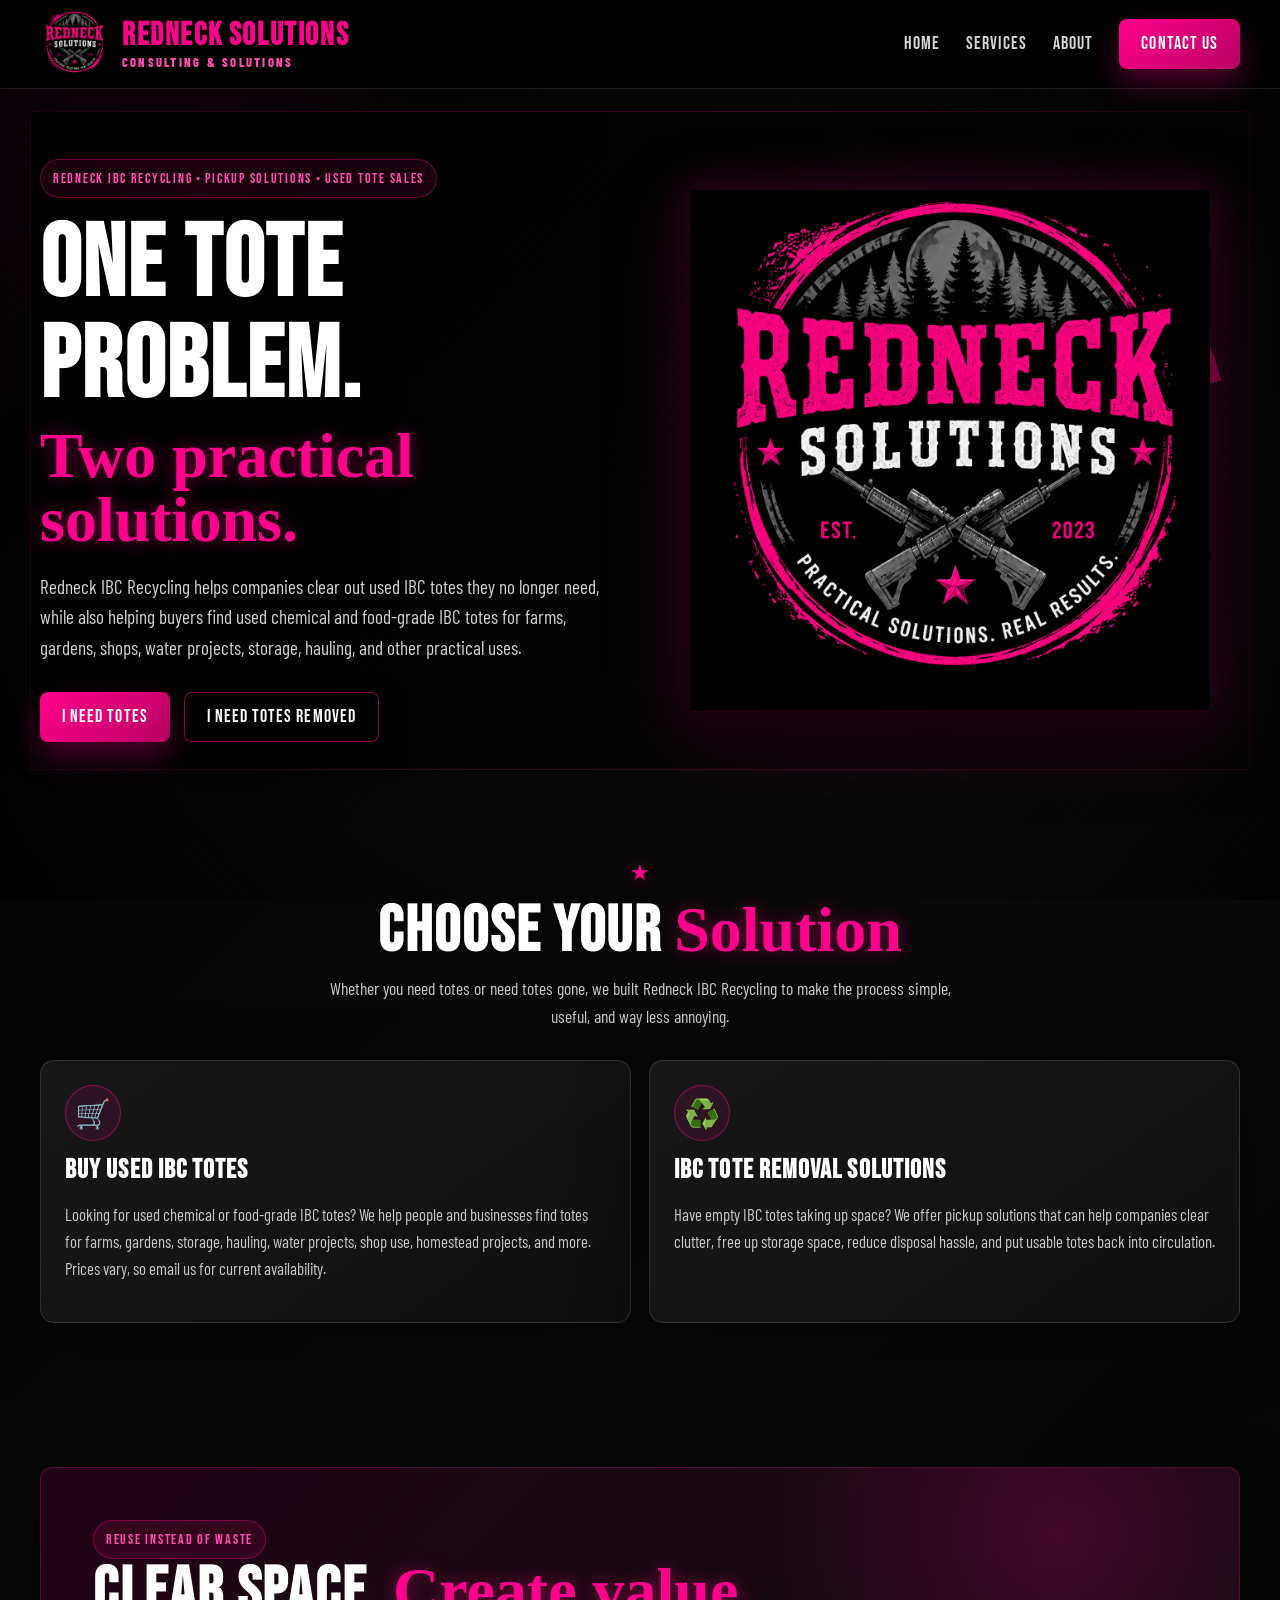
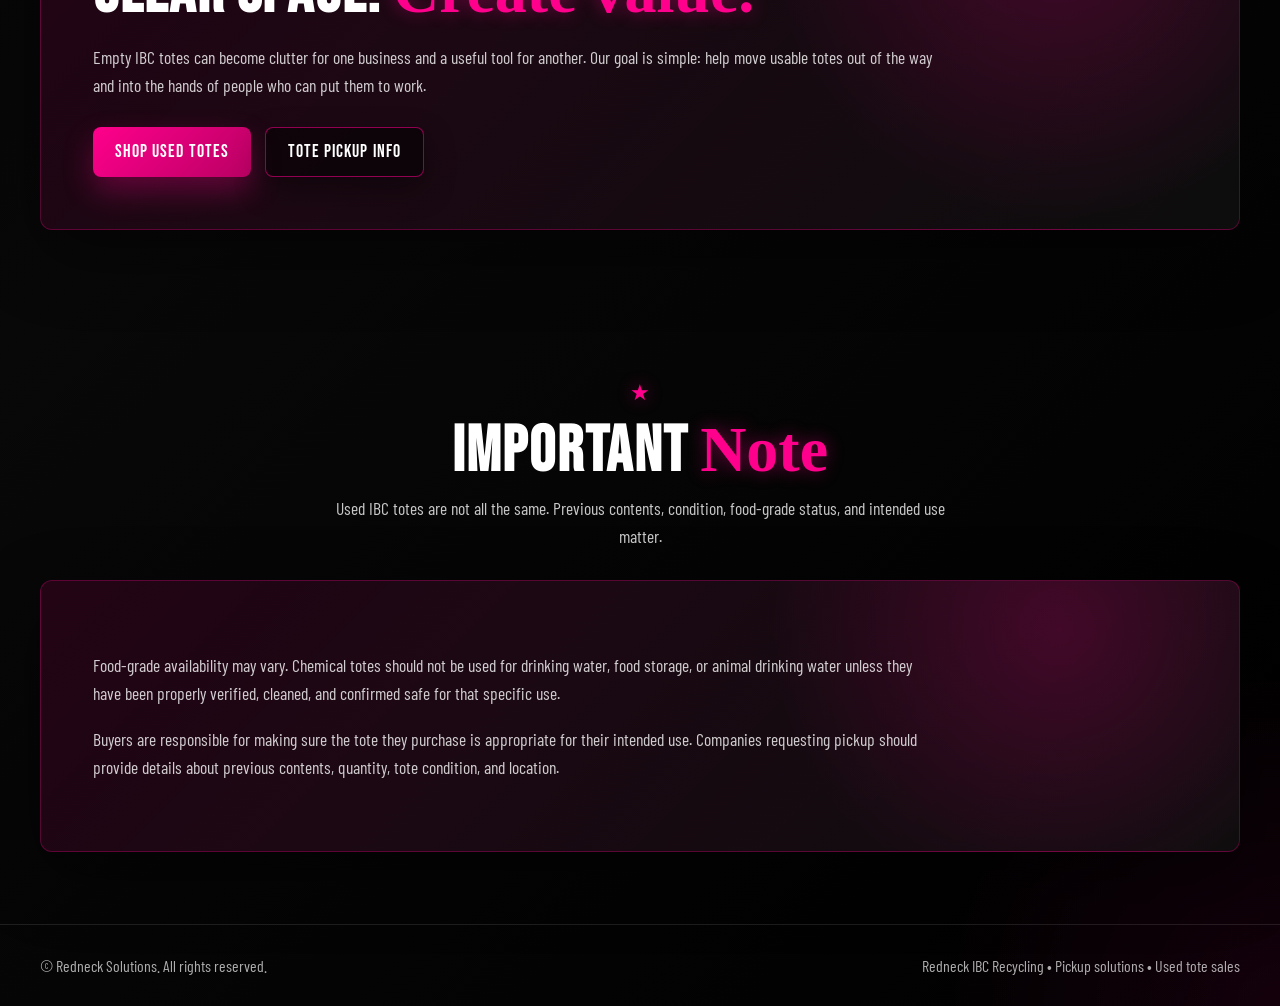
<file: ibc-recycling.html>
<!DOCTYPE html>
<html lang="en">
<head>
  <meta charset="UTF-8" />
  <meta name="viewport" content="width=device-width, initial-scale=1.0" />

  <meta
    name="description"
    content="Redneck IBC Recycling connects companies that need used IBC totes removed with buyers looking for used chemical and food-grade IBC totes for practical reuse."
  />

  <title>Redneck IBC Recycling | Tote Removal & Used IBC Tote Sales</title>

  <link rel="stylesheet" href="styles.css" />
</head>

<body>
  <header class="site-header">
    <nav class="nav" aria-label="Main navigation">
      <a class="brand" href="index.html" aria-label="Redneck Solutions home">
        <img src="images/rs-logo.png" alt="Redneck Solutions logo" />
        <span>
          Redneck Solutions
          <small>Consulting & Solutions</small>
        </span>
      </a>

      <button class="mobile-toggle" id="menuToggle" aria-label="Open menu" aria-expanded="false">
        Menu
      </button>

      <div class="nav-links" id="navLinks">
        <a href="index.html">Home</a>
        <a href="services.html">Services</a>
        <a href="about.html">About</a>
        <a class="btn primary" href="contact.html">Contact Us</a>
      </div>
    </nav>
  </header>

  <main>
    <section class="page-hero">
      <div class="hero-copy">
        <span class="eyebrow">Redneck IBC Recycling • Pickup solutions • Used tote sales</span>

        <h1>
          One tote problem.
          <span>Two practical solutions.</span>
        </h1>

        <p class="lead">
          Redneck IBC Recycling helps companies clear out used IBC totes they no longer need,
          while also helping buyers find used chemical and food-grade IBC totes for farms,
          gardens, shops, water projects, storage, hauling, and other practical uses.
        </p>

        <div class="hero-actions">
          <a class="btn primary" href="ibc-buyers.html">I Need Totes</a>
          <a class="btn ghost" href="ibc-suppliers.html">I Need Totes Removed</a>
        </div>
      </div>

      <aside class="hero-logo-wrap" aria-label="Redneck Solutions logo">
        <div class="splatter"></div>
        <img src="images/rs-logo.png" alt="Redneck Solutions logo badge" />
      </aside>
    </section>

    <section class="services-section">
      <div class="section-head centered">
        <span class="star-divider">★</span>
        <h2>Choose Your <span>Solution</span></h2>
        <p>
          Whether you need totes or need totes gone, we built Redneck IBC Recycling
          to make the process simple, useful, and way less annoying.
        </p>
      </div>

      <div class="grid-2">
        <a class="service-card" href="ibc-buyers.html">
          <div class="icon">🛒</div>
          <h3>Buy Used IBC Totes</h3>
          <p>
            Looking for used chemical or food-grade IBC totes? We help people and businesses
            find totes for farms, gardens, storage, hauling, water projects, shop use,
            homestead projects, and more. Prices vary, so email us for current availability.
          </p>
        </a>

        <a class="service-card" href="ibc-suppliers.html">
          <div class="icon">♻️</div>
          <h3>IBC Tote Removal Solutions</h3>
          <p>
            Have empty IBC totes taking up space? We offer pickup solutions that can help
            companies clear clutter, free up storage space, reduce disposal hassle, and put
            usable totes back into circulation.
          </p>
        </a>
      </div>
    </section>

    <section class="feature-section">
      <div class="feature-band">
        <span class="eyebrow">Reuse instead of waste</span>

        <h2>
          Clear space.
          <span>Create value.</span>
        </h2>

        <p>
          Empty IBC totes can become clutter for one business and a useful tool for another.
          Our goal is simple: help move usable totes out of the way and into the hands of
          people who can put them to work.
        </p>

        <div class="hero-actions">
          <a class="btn primary" href="ibc-buyers.html">Shop Used Totes</a>
          <a class="btn ghost" href="ibc-suppliers.html">Tote Pickup Info</a>
        </div>
      </div>
    </section>

    <section class="process-section">
      <div class="section-head centered">
        <span class="star-divider">★</span>
        <h2>Important <span>Note</span></h2>
        <p>
          Used IBC totes are not all the same. Previous contents, condition, food-grade status,
          and intended use matter.
        </p>
      </div>

      <div class="feature-band">
        <p>
          Food-grade availability may vary. Chemical totes should not be used for drinking water,
          food storage, or animal drinking water unless they have been properly verified, cleaned,
          and confirmed safe for that specific use.
        </p>

        <p>
          Buyers are responsible for making sure the tote they purchase is appropriate for their
          intended use. Companies requesting pickup should provide details about previous contents,
          quantity, tote condition, and location.
        </p>
      </div>
    </section>
  </main>

  <footer class="footer">
    <div class="footer-inner">
      <span>© Redneck Solutions. All rights reserved.</span>
      <span>Redneck IBC Recycling • Pickup solutions • Used tote sales</span>
    </div>
  </footer>

  <script src="script.js"></script>
</body>
</html>
</file>
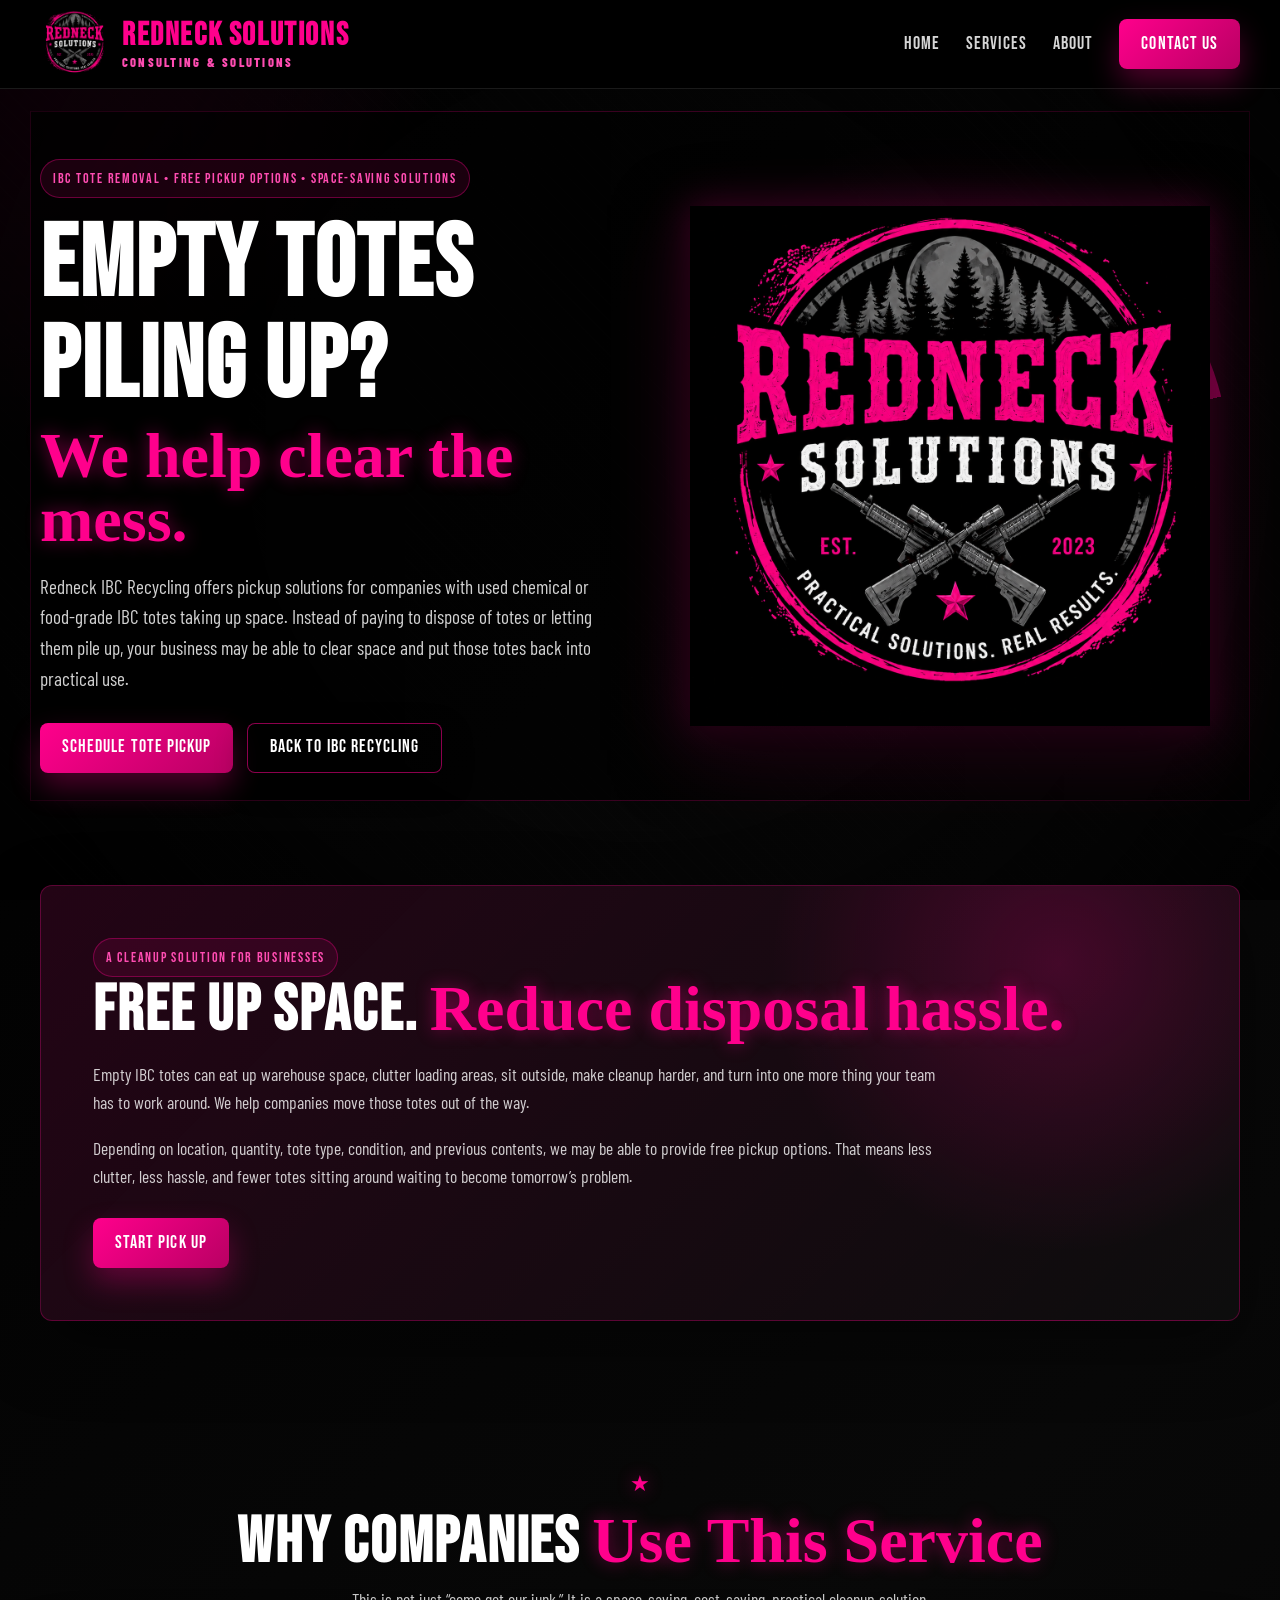
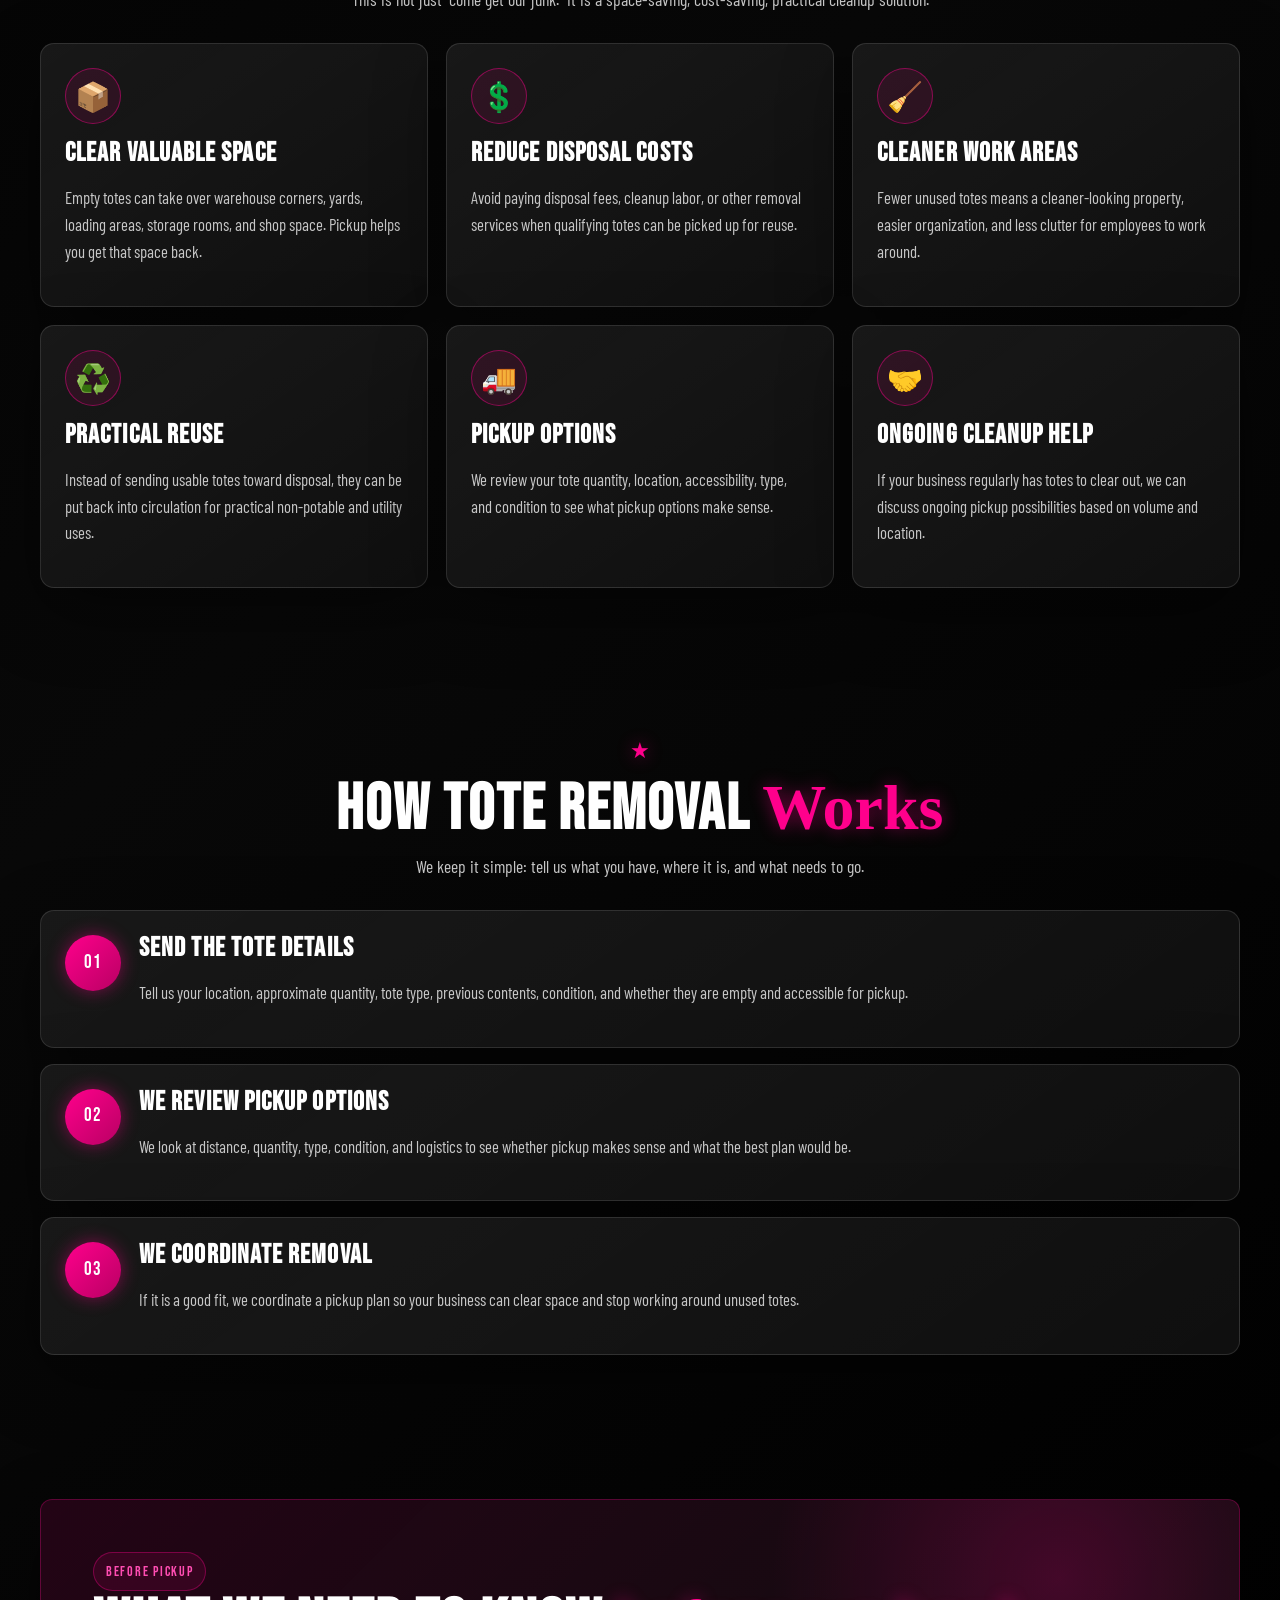
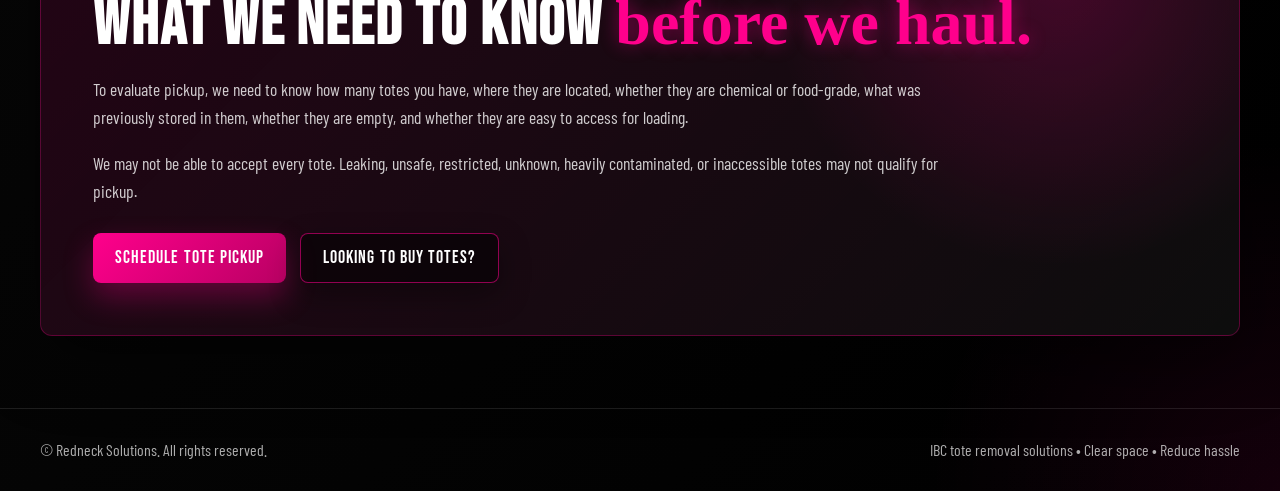
<file: ibc-suppliers.html>
<!DOCTYPE html>
<html lang="en">
<head>
  <meta charset="UTF-8" />
  <meta name="viewport" content="width=device-width, initial-scale=1.0" />

  <meta
    name="description"
    content="Redneck IBC Recycling offers IBC tote removal solutions for companies with empty used IBC totes taking up space. Pickup may help reduce clutter, free storage space, and avoid disposal hassle."
  />

  <title>IBC Tote Removal Solutions | Redneck IBC Recycling</title>

  <link rel="stylesheet" href="styles.css" />
</head>

<body>
  <header class="site-header">
    <nav class="nav" aria-label="Main navigation">
      <a class="brand" href="index.html" aria-label="Redneck Solutions home">
        <img src="images/rs-logo.png" alt="Redneck Solutions logo" />
        <span>
          Redneck Solutions
          <small>Consulting & Solutions</small>
        </span>
      </a>

      <button class="mobile-toggle" id="menuToggle" aria-label="Open menu" aria-expanded="false">
        Menu
      </button>

      <div class="nav-links" id="navLinks">
        <a href="index.html">Home</a>
        <a href="services.html">Services</a>
        <a href="about.html">About</a>
        <a class="btn primary" href="contact.html">Contact Us</a>
      </div>
    </nav>
  </header>

  <main>
    <section class="page-hero">
      <div class="hero-copy">
        <span class="eyebrow">IBC tote removal • free pickup options • space-saving solutions</span>

        <h1>
          Empty totes piling up?
          <span>We help clear the mess.</span>
        </h1>

        <p class="lead">
          Redneck IBC Recycling offers pickup solutions for companies with used chemical
          or food-grade IBC totes taking up space. Instead of paying to dispose of totes
          or letting them pile up, your business may be able to clear space and put those
          totes back into practical use.
        </p>

        <div class="hero-actions">
          <a
  class="btn primary"
  href="https://calendly.com/tyler-rednecksolutionsllc/icb-tote-pick-up"
  target="_blank"
  rel="noopener noreferrer"
>
  Schedule Tote Pickup
</a>

          <a class="btn ghost" href="ibc-recycling.html">Back To IBC Recycling</a>
        </div>
      </div>

      <aside class="hero-logo-wrap" aria-label="Redneck Solutions logo">
        <div class="splatter"></div>
        <img src="images/rs-logo.png" alt="Redneck Solutions logo badge" />
      </aside>
    </section>

    <section class="feature-section">
      <div class="feature-band">
        <span class="eyebrow">A cleanup solution for businesses</span>

        <h2>
          Free up space.
          <span>Reduce disposal hassle.</span>
        </h2>

        <p>
          Empty IBC totes can eat up warehouse space, clutter loading areas, sit outside,
          make cleanup harder, and turn into one more thing your team has to work around.
          We help companies move those totes out of the way.
        </p>

        <p>
          Depending on location, quantity, tote type, condition, and previous contents,
          we may be able to provide free pickup options. That means less clutter, less hassle,
          and fewer totes sitting around waiting to become tomorrow’s problem.
        </p>

        <div class="hero-actions">
         <a
  class="btn primary"
  href="https://calendly.com/tyler-rednecksolutionsllc/icb-tote-pick-up"
  target="_blank"
  rel="noopener noreferrer"
>
  Start Pick Up
</a>
        </div>
      </div>
    </section>

    <section class="services-section">
      <div class="section-head centered">
        <span class="star-divider">★</span>
        <h2>Why Companies <span>Use This Service</span></h2>
        <p>
          This is not just “come get our junk.” It is a space-saving, cost-saving,
          practical cleanup solution.
        </p>
      </div>

      <div class="grid-3">
        <article class="service-card">
          <div class="icon">📦</div>
          <h3>Clear Valuable Space</h3>
          <p>
            Empty totes can take over warehouse corners, yards, loading areas, storage
            rooms, and shop space. Pickup helps you get that space back.
          </p>
        </article>

        <article class="service-card">
          <div class="icon">💲</div>
          <h3>Reduce Disposal Costs</h3>
          <p>
            Avoid paying disposal fees, cleanup labor, or other removal services when
            qualifying totes can be picked up for reuse.
          </p>
        </article>

        <article class="service-card">
          <div class="icon">🧹</div>
          <h3>Cleaner Work Areas</h3>
          <p>
            Fewer unused totes means a cleaner-looking property, easier organization,
            and less clutter for employees to work around.
          </p>
        </article>

        <article class="service-card">
          <div class="icon">♻️</div>
          <h3>Practical Reuse</h3>
          <p>
            Instead of sending usable totes toward disposal, they can be put back into
            circulation for practical non-potable and utility uses.
          </p>
        </article>

        <article class="service-card">
          <div class="icon">🚚</div>
          <h3>Pickup Options</h3>
          <p>
            We review your tote quantity, location, accessibility, type, and condition
            to see what pickup options make sense.
          </p>
        </article>

        <article class="service-card">
          <div class="icon">🤝</div>
          <h3>Ongoing Cleanup Help</h3>
          <p>
            If your business regularly has totes to clear out, we can discuss ongoing
            pickup possibilities based on volume and location.
          </p>
        </article>
      </div>
    </section>

    <section class="process-section">
      <div class="section-head centered">
        <span class="star-divider">★</span>
        <h2>How Tote Removal <span>Works</span></h2>
        <p>
          We keep it simple: tell us what you have, where it is, and what needs to go.
        </p>
      </div>

      <div class="process">
        <article class="process-card">
          <div class="step">01</div>
          <div>
            <h3>Send the tote details</h3>
            <p>
              Tell us your location, approximate quantity, tote type, previous contents,
              condition, and whether they are empty and accessible for pickup.
            </p>
          </div>
        </article>

        <article class="process-card">
          <div class="step">02</div>
          <div>
            <h3>We review pickup options</h3>
            <p>
              We look at distance, quantity, type, condition, and logistics to see whether
              pickup makes sense and what the best plan would be.
            </p>
          </div>
        </article>

        <article class="process-card">
          <div class="step">03</div>
          <div>
            <h3>We coordinate removal</h3>
            <p>
              If it is a good fit, we coordinate a pickup plan so your business can clear
              space and stop working around unused totes.
            </p>
          </div>
        </article>
      </div>
    </section>

    <section class="feature-section">
      <div class="feature-band">
        <span class="eyebrow">Before pickup</span>

        <h2>
          What we need to know
          <span>before we haul.</span>
        </h2>

        <p>
          To evaluate pickup, we need to know how many totes you have, where they are located,
          whether they are chemical or food-grade, what was previously stored in them, whether
          they are empty, and whether they are easy to access for loading.
        </p>

        <p>
          We may not be able to accept every tote. Leaking, unsafe, restricted, unknown,
          heavily contaminated, or inaccessible totes may not qualify for pickup.
        </p>

        <div class="hero-actions">
          <a
  class="btn primary"
  href="https://calendly.com/tyler-rednecksolutionsllc/icb-tote-pick-up"
  target="_blank"
  rel="noopener noreferrer"
>
  Schedule Tote Pickup
</a>

          <a class="btn ghost" href="ibc-buyers.html">Looking To Buy Totes?</a>
        </div>
      </div>
    </section>
  </main>

  <footer class="footer">
    <div class="footer-inner">
      <span>© Redneck Solutions. All rights reserved.</span>
      <span>IBC tote removal solutions • Clear space • Reduce hassle</span>
    </div>
  </footer>

  <script src="script.js"></script>
</body>
</html>
</file>
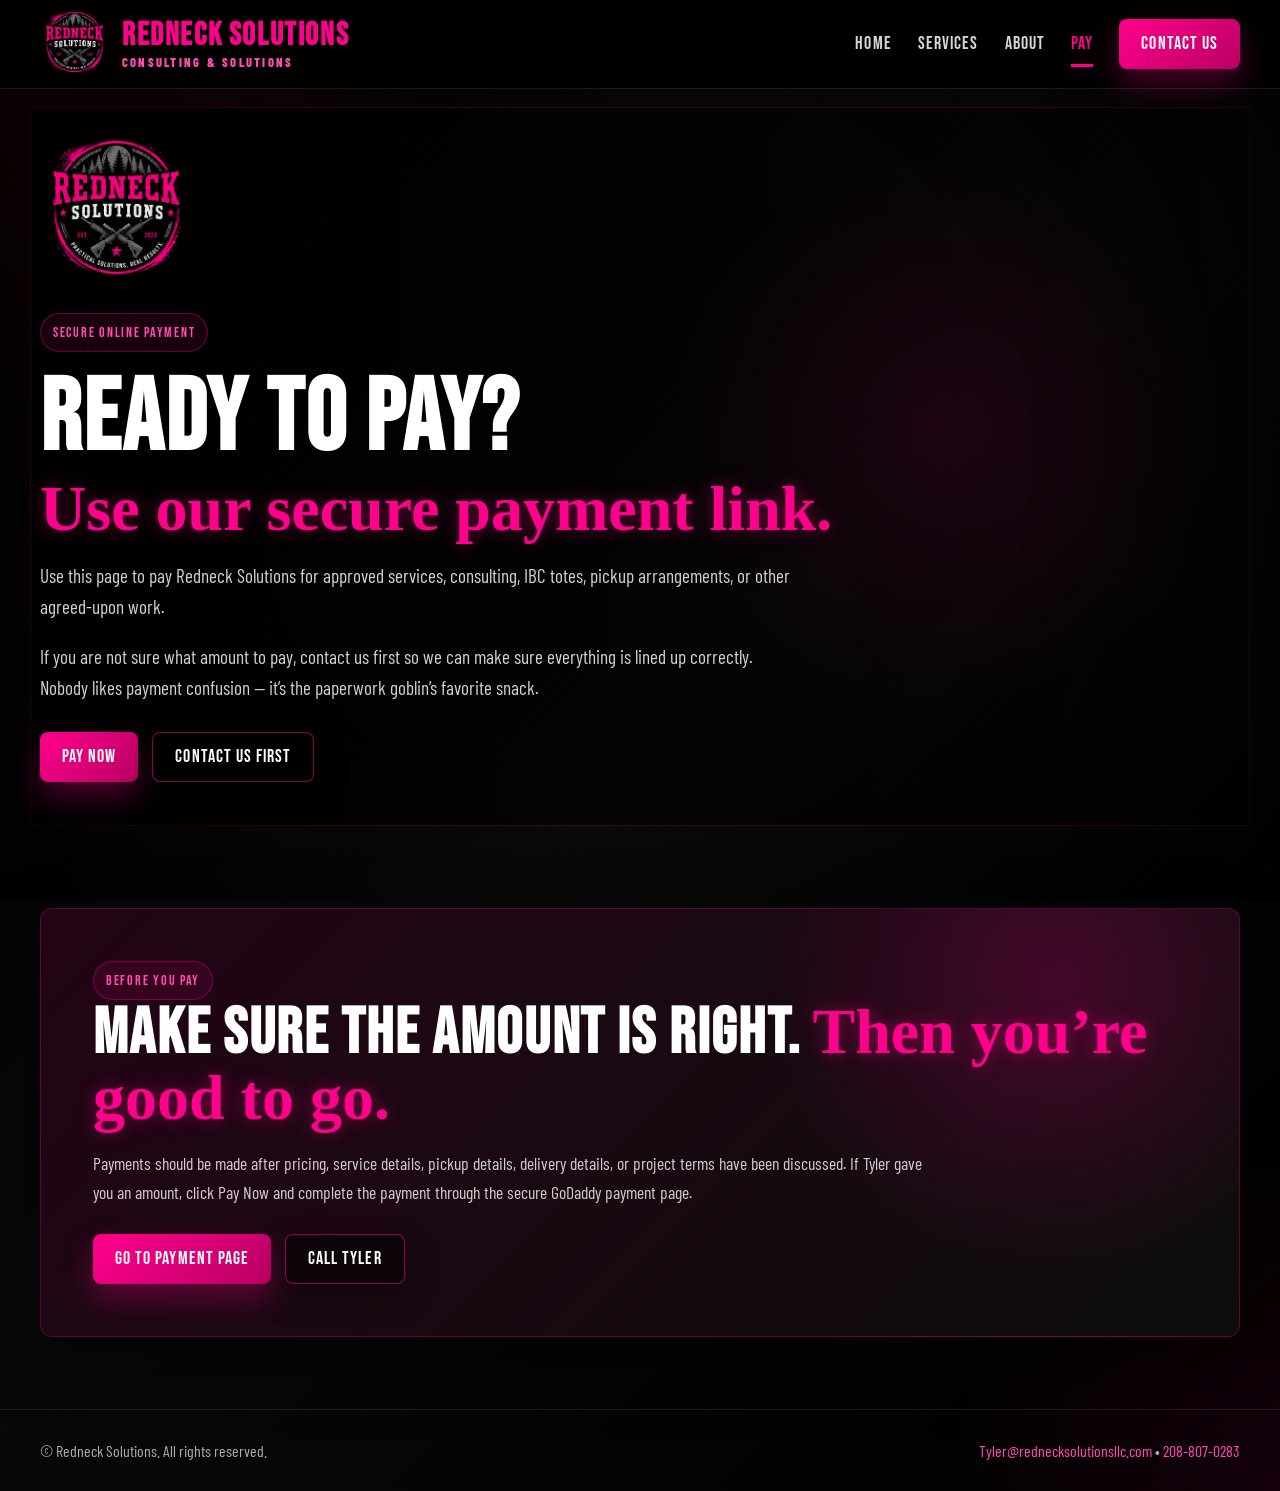
<file: pay.html>
<!DOCTYPE html>
<html lang="en">
<head>
  <meta charset="UTF-8" />
  <meta name="viewport" content="width=device-width, initial-scale=1.0" />

  <meta
    name="description"
    content="Pay Redneck Solutions for services securely online."
  />

  <meta property="og:title" content="Pay Redneck Solutions" />
  <meta
    property="og:description"
    content="Secure payment page for Redneck Solutions services."
  />
  <meta property="og:image" content="https://rednecksolutionsllc.com/images/rs-logo.png" />
  <meta property="og:url" content="https://rednecksolutionsllc.com/pay.html" />
  <meta property="og:type" content="website" />

  <title>Pay Redneck Solutions | Secure Payment</title>

  <link rel="icon" type="image/png" href="images/rs-logo.png" />
  <link rel="stylesheet" href="styles.css" />
</head>

<body>
  <header class="site-header">
    <nav class="nav" aria-label="Main navigation">
      <a class="brand" href="index.html" aria-label="Redneck Solutions home">
        <img src="images/rs-logo.png" alt="Redneck Solutions logo" />
        <span>
          Redneck Solutions
          <small>Consulting & Solutions</small>
        </span>
      </a>

      <button class="mobile-toggle" id="menuToggle" aria-label="Open menu" aria-expanded="false">
        Menu
      </button>

      <div class="nav-links" id="navLinks">
        <a href="index.html">Home</a>
        <a href="services.html">Services</a>
        <a href="about.html">About</a>
        <a class="active" href="pay.html">Pay</a>
        <a class="btn primary" href="contact.html">Contact Us</a>
      </div>
    </nav>
  </header>

  <main>
    <section class="page-hero buyer-hero">
      <div class="hero-copy buyer-hero-copy">
        <img class="hero-mini-logo" src="images/rs-logo.png" alt="Redneck Solutions logo" />

        <span class="eyebrow">Secure online payment</span>

        <h1>
          Ready to pay?
          <span>Use our secure payment link.</span>
        </h1>

        <p class="lead">
          Use this page to pay Redneck Solutions for approved services, consulting,
          IBC totes, pickup arrangements, or other agreed-upon work.
        </p>

        <p class="lead">
          If you are not sure what amount to pay, contact us first so we can make sure
          everything is lined up correctly. Nobody likes payment confusion — it’s the
          paperwork goblin’s favorite snack.
        </p>

        <div class="hero-actions">
          <a
            class="btn primary"
            href="https://af67ed7b-9a88-4b28-adc9-7f7a7acd9149.paylinks.godaddy.com"
            target="_blank"
            rel="noopener noreferrer"
          >
            Pay Now
          </a>

          <a class="btn ghost" href="contact.html">
            Contact Us First
          </a>
        </div>
      </div>
    </section>

    <section class="feature-section">
      <div class="feature-band">
        <span class="eyebrow">Before you pay</span>

        <h2>
          Make sure the amount is right.
          <span>Then you’re good to go.</span>
        </h2>

        <p>
          Payments should be made after pricing, service details, pickup details,
          delivery details, or project terms have been discussed. If Tyler gave you
          an amount, click Pay Now and complete the payment through the secure GoDaddy
          payment page.
        </p>

        <div class="hero-actions">
          <a
            class="btn primary"
            href="https://af67ed7b-9a88-4b28-adc9-7f7a7acd9149.paylinks.godaddy.com"
            target="_blank"
            rel="noopener noreferrer"
          >
            Go To Payment Page
          </a>

          <a class="btn ghost" href="tel:2088070283">
            Call Tyler
          </a>
        </div>
      </div>
    </section>
  </main>

  <footer class="footer">
    <div class="footer-inner">
      <span>© Redneck Solutions. All rights reserved.</span>
      <span>
        <a href="mailto:Tyler@rednecksolutionsllc.com">Tyler@rednecksolutionsllc.com</a>
        •
        <a href="tel:2088070283">208-807-0283</a>
      </span>
    </div>
  </footer>

  <script src="script.js"></script>
</body>
</html>
</file>
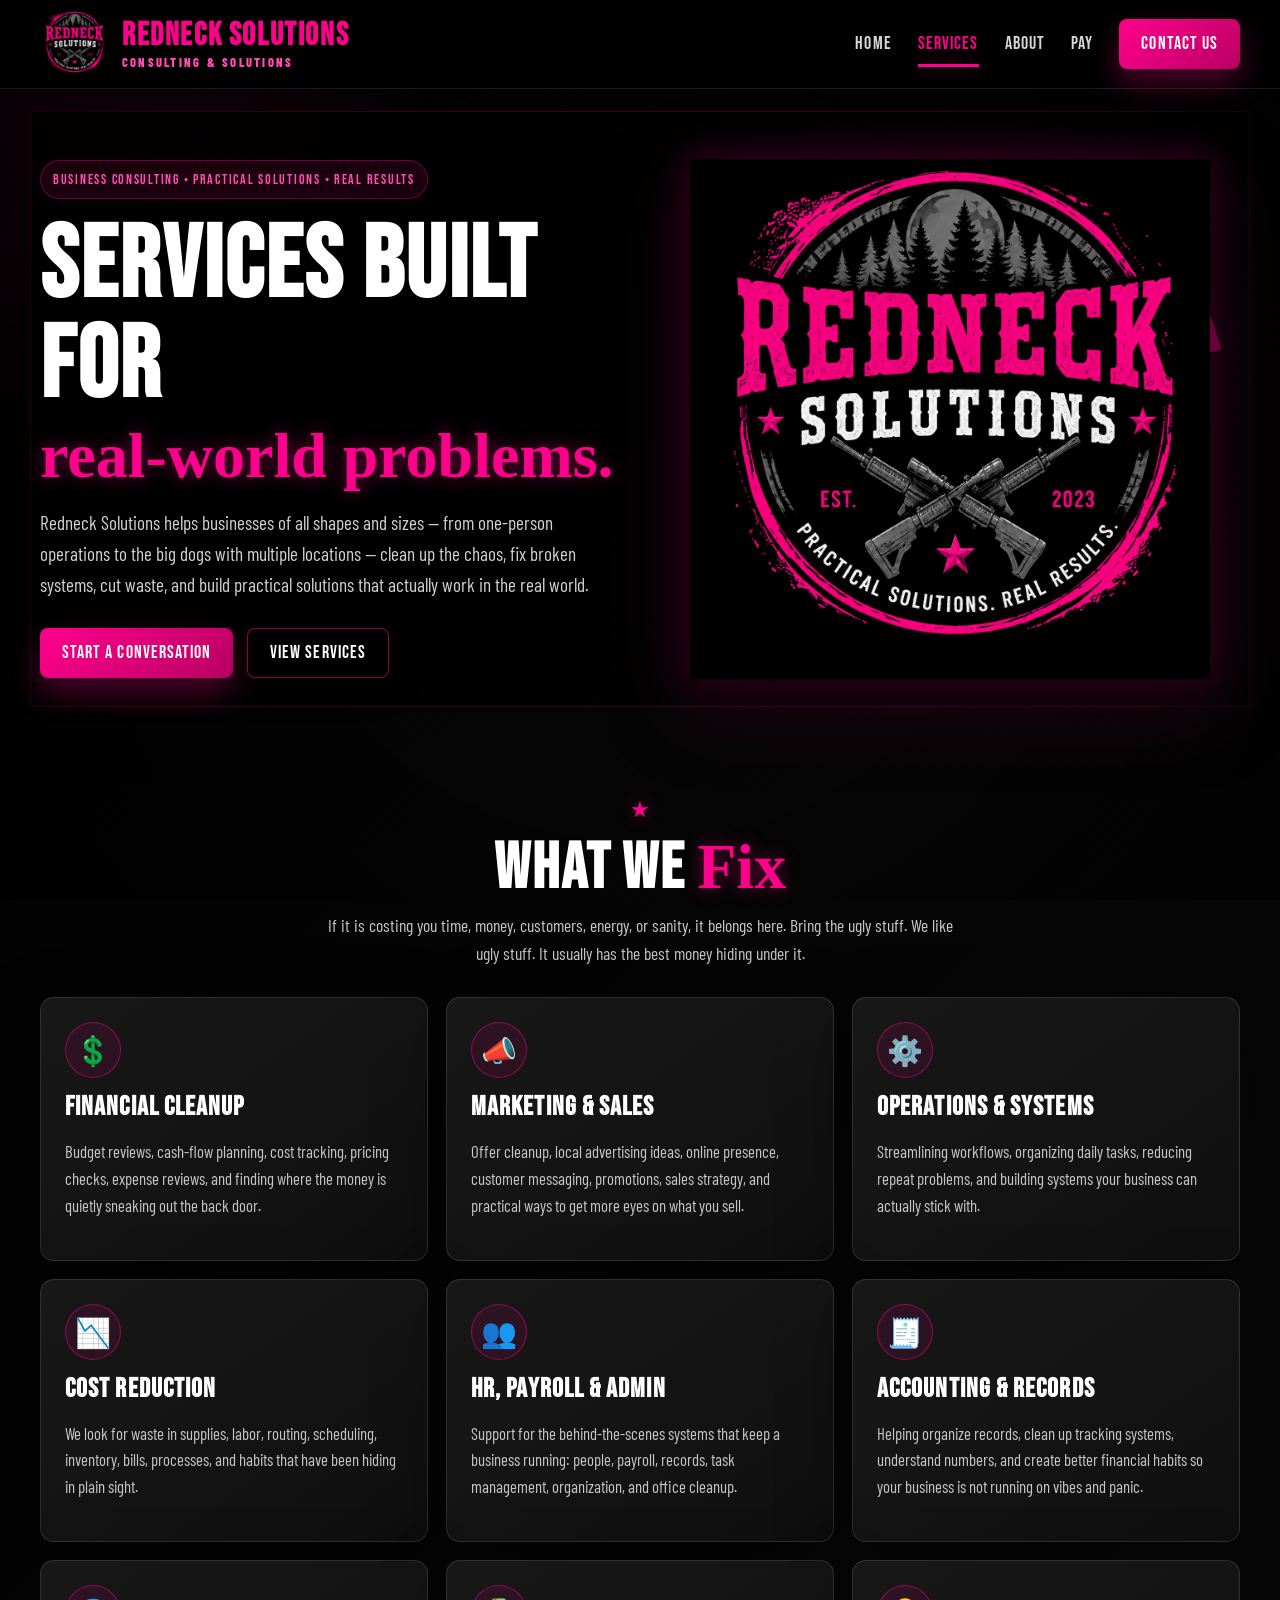
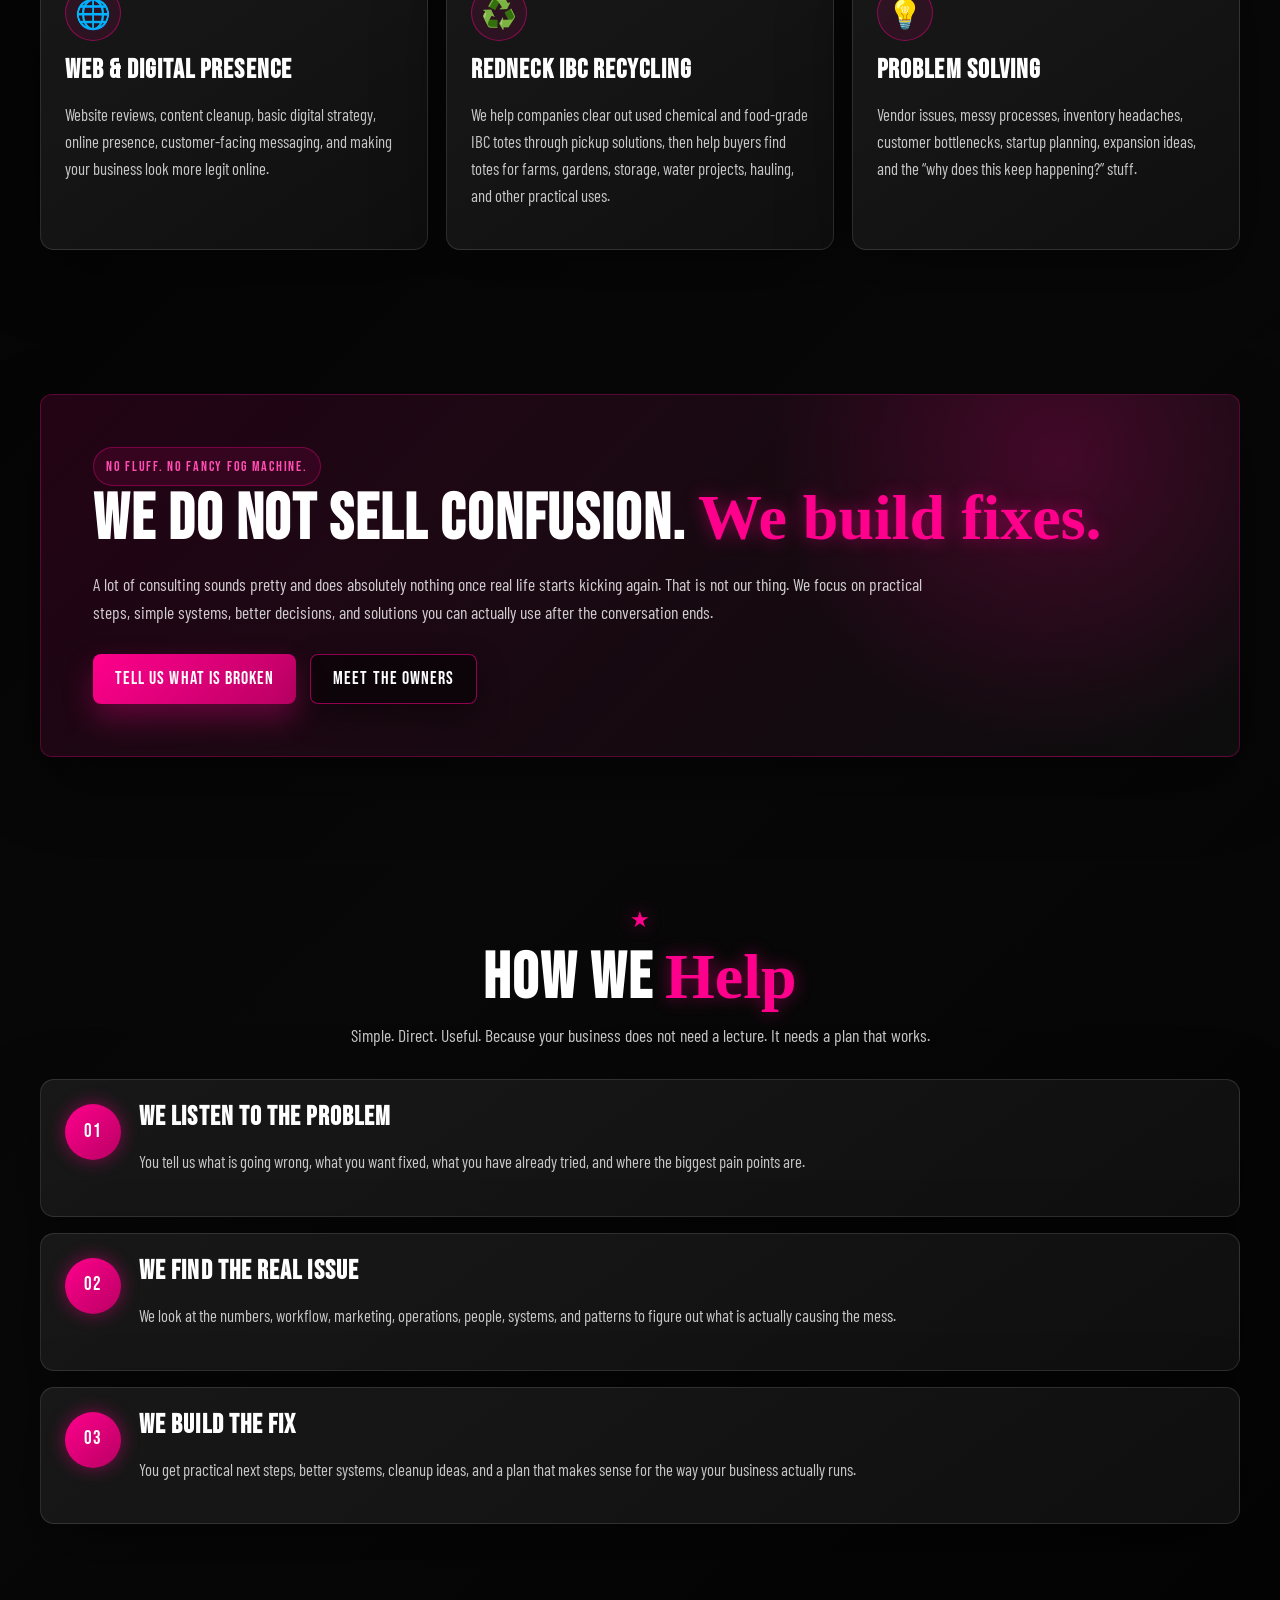
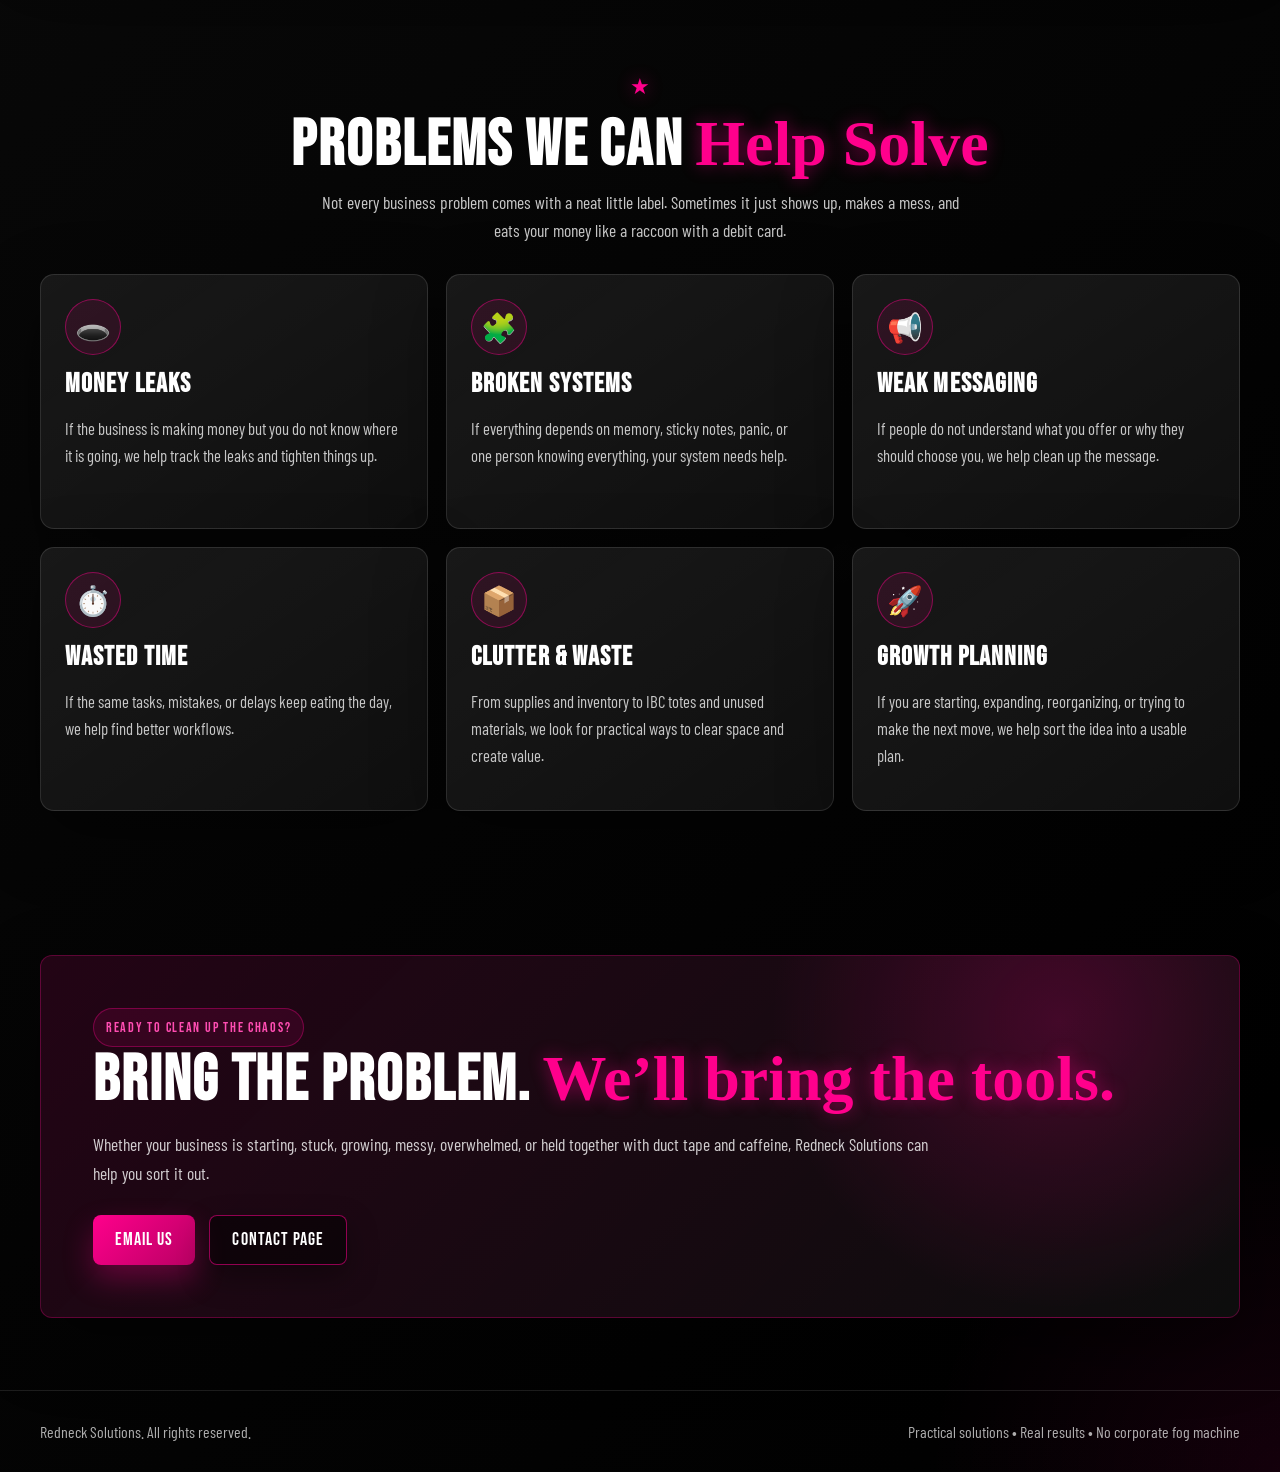
<file: services.html>
<!DOCTYPE html>
<html lang="en">
<head>
  <meta charset="UTF-8" />
  <meta name="viewport" content="width=device-width, initial-scale=1.0" />

  <meta
    name="description"
    content="Redneck Solutions offers practical business consulting and solutions for finances, marketing, operations, cost reduction, streamlining, HR, payroll, accounting, IBC recycling, and real-world problem solving."
  />

  <meta property="og:title" content="Services | Redneck Solutions" />
  <meta
    property="og:description"
    content="Practical business consulting, IBC tote solutions, workflow cleanup, website help, operations, cost reduction, HR, payroll, accounting, and real-world problem solving."
  />
  <meta property="og:image" content="https://rednecksolutionsllc.com/images/rs-logo.png" />
  <meta property="og:url" content="https://rednecksolutionsllc.com/services.html" />
  <meta property="og:type" content="website" />

  <title>Services | Redneck Solutions</title>

  <link rel="icon" type="image/png" href="images/rs-logo.png" />
  <link rel="stylesheet" href="styles.css" />
</head>

<body>
  <header class="site-header">
    <nav class="nav" aria-label="Main navigation">
      <a class="brand" href="index.html" aria-label="Redneck Solutions home">
        <img src="images/rs-logo.png" alt="Redneck Solutions logo" />
        <span>
          Redneck Solutions
          <small>Consulting & Solutions</small>
        </span>
      </a>

      <button class="mobile-toggle" id="menuToggle" aria-label="Open menu" aria-expanded="false">
        Menu
      </button>

      <div class="nav-links" id="navLinks">
        <a href="index.html">Home</a>
        <a class="active" href="services.html">Services</a>
        <a href="about.html">About</a>
        <a href="pay.html">Pay</a>
        <a class="btn primary" href="contact.html">Contact Us</a>
      </div>
    </nav>
  </header>

  <main>
    <section class="page-hero">
      <div class="hero-copy">
        <span class="eyebrow">Business consulting • practical solutions • real results</span>

        <h1>
          Services built for
          <span>real-world problems.</span>
        </h1>

        <p class="lead">
          Redneck Solutions helps businesses of all shapes and sizes — from one-person
          operations to the big dogs with multiple locations — clean up the chaos, fix
          broken systems, cut waste, and build practical solutions that actually work
          in the real world.
        </p>

        <div class="hero-actions">
          <a class="btn primary" href="contact.html">Start A Conversation</a>
          <a class="btn ghost" href="#services-list">View Services</a>
        </div>
      </div>

      <aside class="hero-logo-wrap" aria-label="Redneck Solutions logo">
        <div class="splatter"></div>
        <img src="images/rs-logo.png" alt="Redneck Solutions logo badge" />
      </aside>
    </section>

    <section id="services-list" class="services-section">
      <div class="section-head centered">
        <span class="star-divider">★</span>
        <h2>What We <span>Fix</span></h2>
        <p>
          If it is costing you time, money, customers, energy, or sanity, it belongs here.
          Bring the ugly stuff. We like ugly stuff. It usually has the best money hiding under it.
        </p>
      </div>

      <div class="grid-3">
        <article class="service-card">
          <div class="icon">💲</div>
          <h3>Financial Cleanup</h3>
          <p>
            Budget reviews, cash-flow planning, cost tracking, pricing checks,
            expense reviews, and finding where the money is quietly sneaking out the back door.
          </p>
        </article>

        <article class="service-card">
          <div class="icon">📣</div>
          <h3>Marketing & Sales</h3>
          <p>
            Offer cleanup, local advertising ideas, online presence, customer messaging,
            promotions, sales strategy, and practical ways to get more eyes on what you sell.
          </p>
        </article>

        <article class="service-card">
          <div class="icon">⚙️</div>
          <h3>Operations & Systems</h3>
          <p>
            Streamlining workflows, organizing daily tasks, reducing repeat problems,
            and building systems your business can actually stick with.
          </p>
        </article>

        <article class="service-card">
          <div class="icon">📉</div>
          <h3>Cost Reduction</h3>
          <p>
            We look for waste in supplies, labor, routing, scheduling, inventory,
            bills, processes, and habits that have been hiding in plain sight.
          </p>
        </article>

        <article class="service-card">
          <div class="icon">👥</div>
          <h3>HR, Payroll & Admin</h3>
          <p>
            Support for the behind-the-scenes systems that keep a business running:
            people, payroll, records, task management, organization, and office cleanup.
          </p>
        </article>

        <article class="service-card">
          <div class="icon">🧾</div>
          <h3>Accounting & Records</h3>
          <p>
            Helping organize records, clean up tracking systems, understand numbers,
            and create better financial habits so your business is not running on vibes and panic.
          </p>
        </article>

        <article class="service-card">
          <div class="icon">🌐</div>
          <h3>Web & Digital Presence</h3>
          <p>
            Website reviews, content cleanup, basic digital strategy, online presence,
            customer-facing messaging, and making your business look more legit online.
          </p>
        </article>

        <a class="service-card" href="ibc-recycling.html">
          <div class="icon">♻️</div>
          <h3>Redneck IBC Recycling</h3>
          <p>
            We help companies clear out used chemical and food-grade IBC totes through
            pickup solutions, then help buyers find totes for farms, gardens, storage,
            water projects, hauling, and other practical uses.
          </p>
        </a>

        <article class="service-card">
          <div class="icon">💡</div>
          <h3>Problem Solving</h3>
          <p>
            Vendor issues, messy processes, inventory headaches, customer bottlenecks,
            startup planning, expansion ideas, and the “why does this keep happening?” stuff.
          </p>
        </article>
      </div>
    </section>

    <section class="feature-section">
      <div class="feature-band">
        <span class="eyebrow">No fluff. No fancy fog machine.</span>

        <h2>
          We do not sell confusion.
          <span>We build fixes.</span>
        </h2>

        <p>
          A lot of consulting sounds pretty and does absolutely nothing once real life starts
          kicking again. That is not our thing. We focus on practical steps, simple systems,
          better decisions, and solutions you can actually use after the conversation ends.
        </p>

        <div class="hero-actions">
          <a class="btn primary" href="contact.html">Tell Us What Is Broken</a>
          <a class="btn ghost" href="about.html">Meet The Owners</a>
        </div>
      </div>
    </section>

    <section class="process-section">
      <div class="section-head centered">
        <span class="star-divider">★</span>
        <h2>How We <span>Help</span></h2>
        <p>
          Simple. Direct. Useful. Because your business does not need a lecture.
          It needs a plan that works.
        </p>
      </div>

      <div class="process">
        <article class="process-card">
          <div class="step">01</div>
          <div>
            <h3>We listen to the problem</h3>
            <p>
              You tell us what is going wrong, what you want fixed, what you have already tried,
              and where the biggest pain points are.
            </p>
          </div>
        </article>

        <article class="process-card">
          <div class="step">02</div>
          <div>
            <h3>We find the real issue</h3>
            <p>
              We look at the numbers, workflow, marketing, operations, people, systems,
              and patterns to figure out what is actually causing the mess.
            </p>
          </div>
        </article>

        <article class="process-card">
          <div class="step">03</div>
          <div>
            <h3>We build the fix</h3>
            <p>
              You get practical next steps, better systems, cleanup ideas, and a plan that makes sense
              for the way your business actually runs.
            </p>
          </div>
        </article>
      </div>
    </section>

    <section class="services-section">
      <div class="section-head centered">
        <span class="star-divider">★</span>
        <h2>Problems We Can <span>Help Solve</span></h2>
        <p>
          Not every business problem comes with a neat little label. Sometimes it just shows up,
          makes a mess, and eats your money like a raccoon with a debit card.
        </p>
      </div>

      <div class="grid-3">
        <article class="service-card">
          <div class="icon">🕳️</div>
          <h3>Money Leaks</h3>
          <p>
            If the business is making money but you do not know where it is going,
            we help track the leaks and tighten things up.
          </p>
        </article>

        <article class="service-card">
          <div class="icon">🧩</div>
          <h3>Broken Systems</h3>
          <p>
            If everything depends on memory, sticky notes, panic, or one person knowing everything,
            your system needs help.
          </p>
        </article>

        <article class="service-card">
          <div class="icon">📢</div>
          <h3>Weak Messaging</h3>
          <p>
            If people do not understand what you offer or why they should choose you,
            we help clean up the message.
          </p>
        </article>

        <article class="service-card">
          <div class="icon">⏱️</div>
          <h3>Wasted Time</h3>
          <p>
            If the same tasks, mistakes, or delays keep eating the day, we help find
            better workflows.
          </p>
        </article>

        <article class="service-card">
          <div class="icon">📦</div>
          <h3>Clutter & Waste</h3>
          <p>
            From supplies and inventory to IBC totes and unused materials, we look for
            practical ways to clear space and create value.
          </p>
        </article>

        <article class="service-card">
          <div class="icon">🚀</div>
          <h3>Growth Planning</h3>
          <p>
            If you are starting, expanding, reorganizing, or trying to make the next move,
            we help sort the idea into a usable plan.
          </p>
        </article>
      </div>
    </section>

    <section class="feature-section">
      <div class="feature-band">
        <span class="eyebrow">Ready to clean up the chaos?</span>

        <h2>
          Bring the problem.
          <span>We’ll bring the tools.</span>
        </h2>

        <p>
          Whether your business is starting, stuck, growing, messy, overwhelmed, or held together
          with duct tape and caffeine, Redneck Solutions can help you sort it out.
        </p>

        <div class="hero-actions">
          <a
            class="btn primary"
            href="mailto:Tyler@rednecksolutionsllc.com?subject=Redneck%20Solutions%20Services%20Inquiry&body=Name%3A%0ABusiness%20Name%3A%0AWhat%20service%20do%20you%20need%20help%20with%3F%0A%0AWhat%20problem%20are%20you%20trying%20to%20solve%3F%0A%0A"
          >
            Email Us
          </a>

          <a class="btn ghost" href="contact.html">Contact Page</a>
        </div>
      </div>
    </section>
  </main>

  <footer class="footer">
    <div class="footer-inner">
      <span>Redneck Solutions. All rights reserved.</span>
      <span>Practical solutions • Real results • No corporate fog machine</span>
    </div>
  </footer>

  <script src="script.js"></script>
</body>
</html>
</file>
<file: styles.css>
@import url('https://fonts.googleapis.com/css2?family=Bebas+Neue&family=Barlow+Condensed:wght@400;500;600;700;800&family=Permanent+Marker&display=swap');

:root {
  --black: #000000;
  --black-2: #050505;
  --black-3: #0d0d0d;
  --charcoal: #1b1b1b;
  --charcoal-2: #2a2a2a;
  --gray: #9a9a9a;

  --pink: #ff008c;
  --pink-2: #ff1499;
  --pink-3: #ff4db2;
  --pink-dark: #b90063;

  --white: #ffffff;
  --soft-white: #f3f3f3;

  --line: rgba(255, 255, 255, 0.12);
  --pink-line: rgba(255, 0, 140, 0.55);
  --pink-glow: 0 0 18px rgba(255, 0, 140, 0.45);
  --shadow: 0 24px 70px rgba(0, 0, 0, 0.45);

  --max: 1200px;
  --radius: 14px;
}

/* RESET */

* {
  box-sizing: border-box;
}

html {
  scroll-behavior: smooth;
}

body {
  margin: 0;
  color: var(--white);
  font-family: "Barlow Condensed", Arial, sans-serif;
  line-height: 1.6;
  background:
    radial-gradient(circle at top left, rgba(255, 0, 140, 0.12), transparent 28rem),
    radial-gradient(circle at bottom right, rgba(255, 0, 140, 0.08), transparent 22rem),
    linear-gradient(135deg, #000000 0%, #080808 50%, #000000 100%);
  overflow-x: hidden;
}

body::before {
  content: "";
  position: fixed;
  inset: 0;
  pointer-events: none;
  background:
    linear-gradient(rgba(255, 255, 255, 0.02), rgba(255, 255, 255, 0.02)),
    repeating-linear-gradient(
      45deg,
      rgba(255, 255, 255, 0.015) 0,
      rgba(255, 255, 255, 0.015) 1px,
      transparent 1px,
      transparent 12px
    );
  opacity: 0.4;
  z-index: -2;
}

body::after {
  content: "";
  position: fixed;
  inset: 0;
  pointer-events: none;
  background: radial-gradient(circle at center, transparent 0%, transparent 50%, rgba(0, 0, 0, 0.7) 100%);
  z-index: -1;
}

a {
  color: inherit;
  text-decoration: none;
}

img {
  display: block;
  max-width: 100%;
}

/* HEADER */

.site-header {
  position: sticky;
  top: 0;
  z-index: 99;
  background: rgba(0, 0, 0, 0.92);
  backdrop-filter: blur(12px);
  border-bottom: 1px solid rgba(255, 255, 255, 0.1);
}

.nav {
  width: min(var(--max), calc(100% - 32px));
  min-height: 88px;
  margin: 0 auto;
  display: flex;
  align-items: center;
  justify-content: space-between;
  gap: 18px;
}

.brand {
  display: flex;
  align-items: center;
  gap: 14px;
  text-transform: uppercase;
  font-weight: 800;
  letter-spacing: 0.04em;
}

.brand img {
  width: 68px;
  height: 68px;
  object-fit: contain;
  background: transparent;
  border: 0;
  border-radius: 0;
  box-shadow: none;
}

.brand span {
  display: block;
  line-height: 1;
  font-family: "Bebas Neue", sans-serif;
  font-size: 2rem;
  color: var(--pink);
  letter-spacing: 0.05em;
}

.brand small {
  display: block;
  margin-top: 4px;
  font-family: "Barlow Condensed", sans-serif;
  font-size: 0.78rem;
  letter-spacing: 0.18em;
  color: var(--pink-3);
}

.nav-links {
  display: flex;
  align-items: center;
  gap: 26px;
  color: rgba(255, 255, 255, 0.84);
  font-family: "Bebas Neue", sans-serif;
  font-size: 1.15rem;
  letter-spacing: 0.06em;
}

.nav-links a {
  position: relative;
}

.nav-links a:hover,
.nav-links a.active {
  color: var(--pink);
}

.nav-links a.active:not(.btn)::after,
.nav-links a:not(.btn):hover::after {
  content: "";
  position: absolute;
  left: 0;
  right: 0;
  bottom: -8px;
  height: 3px;
  background: var(--pink);
  box-shadow: var(--pink-glow);
}

.mobile-toggle {
  display: none;
  font-family: "Bebas Neue", sans-serif;
}

/* BUTTONS */

.btn {
  display: inline-flex;
  align-items: center;
  justify-content: center;
  width: auto;
  min-height: 50px;
  padding: 0 22px;
  border-radius: 8px;
  border: 1px solid rgba(255, 255, 255, 0.12);
  background: rgba(255, 255, 255, 0.05);
  color: var(--white);
  font-family: "Bebas Neue", sans-serif;
  font-size: 1.1rem;
  letter-spacing: 0.06em;
  text-align: center;
  transition: 0.2s ease;
  box-shadow: 0 12px 30px rgba(0, 0, 0, 0.35);
  cursor: pointer;
}

.btn:hover {
  transform: translateY(-2px);
}

.btn.primary {
  border: 0;
  background: linear-gradient(135deg, var(--pink), var(--pink-dark));
  box-shadow: 0 14px 30px rgba(255, 0, 140, 0.3);
}

.btn.ghost {
  border: 1px solid var(--pink-line);
  background: rgba(0, 0, 0, 0.5);
}

/* GENERAL LAYOUT */

section,
.hero,
.page-hero,
.contact-layout {
  width: min(var(--max), calc(100% - 32px));
  margin: 0 auto;
}

.hero {
  min-height: calc(100vh - 88px);
  padding: 70px 0;
  display: grid;
  grid-template-columns: 0.95fr 1.05fr;
  align-items: center;
  gap: 42px;
  position: relative;
}

.page-hero {
  padding: 70px 0 40px;
  display: grid;
  grid-template-columns: 1fr 1fr;
  align-items: center;
  gap: 38px;
  position: relative;
}

.hero::before,
.page-hero::before {
  content: "";
  position: absolute;
  inset: 22px -10px 12px -10px;
  border: 1px solid rgba(255, 0, 140, 0.22);
  background:
    linear-gradient(90deg, rgba(0, 0, 0, 0.78), rgba(0, 0, 0, 0.2)),
    radial-gradient(circle at 75% 45%, rgba(255, 0, 140, 0.14), transparent 18rem);
  z-index: -1;
}

.hero-copy {
  position: relative;
  z-index: 2;
}

.eyebrow {
  display: inline-flex;
  align-items: center;
  padding: 7px 12px;
  border-radius: 999px;
  border: 1px solid rgba(255, 0, 140, 0.35);
  background: rgba(255, 0, 140, 0.1);
  color: var(--pink-3);
  font-family: "Bebas Neue", sans-serif;
  font-size: 0.9rem;
  letter-spacing: 0.12em;
}

h1,
h2,
h3 {
  margin: 0;
  line-height: 1;
}

h1 {
  margin-top: 18px;
  font-family: "Bebas Neue", sans-serif;
  font-size: clamp(3.2rem, 8vw, 6.3rem);
  letter-spacing: 0.02em;
  text-transform: uppercase;
}

h1 span {
  display: block;
  color: var(--pink);
  font-family: "Permanent Marker", cursive;
  font-size: clamp(2rem, 5vw, 4rem);
  text-transform: none;
  letter-spacing: 0;
  margin-top: 6px;
  text-shadow: var(--pink-glow);
}

.lead,
.hero p,
.hero-copy p {
  max-width: 760px;
  margin: 20px 0 0;
  color: rgba(255, 255, 255, 0.82);
  font-size: 1.2rem;
}

.hero-actions {
  display: flex;
  flex-wrap: wrap;
  align-items: center;
  gap: 14px;
  margin-top: 28px;
}

/* HERO LOGO */

.hero-logo-wrap {
  position: relative;
  min-height: 460px;
  display: grid;
  place-items: center;
}

.hero-logo-wrap img {
  width: min(100%, 520px);
  position: relative;
  z-index: 2;
  background: transparent;
  border: 0;
  box-shadow: none;
  filter:
    drop-shadow(0 24px 38px rgba(0, 0, 0, 0.58))
    drop-shadow(0 0 18px rgba(255, 0, 140, 0.28));
}

.splatter {
  position: absolute;
  width: min(92vw, 560px);
  aspect-ratio: 1 / 1;
  border-radius: 50%;
  background:
    radial-gradient(circle at center, rgba(255, 0, 140, 0.25), transparent 42%),
    conic-gradient(
      from 0deg,
      transparent 0 7%,
      rgba(255, 0, 140, 0.85) 7% 9%,
      transparent 9% 18%,
      rgba(255, 0, 140, 0.65) 18% 21%,
      transparent 21% 36%,
      rgba(255, 0, 140, 0.75) 36% 39%,
      transparent 39% 56%,
      rgba(255, 0, 140, 0.6) 56% 60%,
      transparent 60% 100%
    );
  opacity: 0.75;
  z-index: 1;
}

/* MINI HERO LOGO */

.buyer-hero {
  display: block;
  min-height: auto;
  padding-top: 48px;
  padding-bottom: 54px;
}

.buyer-hero::before {
  inset: 18px -10px 10px -10px;
}

.buyer-hero-copy {
  max-width: 850px;
}

.hero-mini-logo {
  width: 150px;
  height: auto;
  margin-bottom: 26px;
  background: transparent;
  border: 0;
  box-shadow: none;
}

.email-line {
  font-size: 1.15rem;
  margin-top: 18px;
}

.email-line a {
  color: var(--pink);
  font-weight: 800;
  text-shadow: var(--pink-glow);
  word-break: break-word;
}

/* SECTION HEAD */

.services-section,
.feature-section,
.process-section {
  padding: 72px 0;
}

.section-head {
  display: flex;
  align-items: end;
  justify-content: space-between;
  gap: 24px;
  margin-bottom: 30px;
}

.section-head.centered {
  display: block;
  text-align: center;
  max-width: 860px;
  margin-left: auto;
  margin-right: auto;
}

.star-divider {
  display: inline-block;
  margin-bottom: 8px;
  font-size: 1.4rem;
  color: var(--pink);
  text-shadow: var(--pink-glow);
}

.section-head h2,
.feature-band h2,
.contact-highlight h2 {
  font-family: "Bebas Neue", sans-serif;
  font-size: clamp(2.4rem, 5vw, 4.5rem);
  letter-spacing: 0.03em;
  text-transform: uppercase;
}

.section-head h2 span,
.feature-band h2 span,
.contact-highlight h2 span {
  color: var(--pink);
  font-family: "Permanent Marker", cursive;
  text-transform: none;
  letter-spacing: 0;
  text-shadow: var(--pink-glow);
}

.section-head p {
  max-width: 640px;
  margin: 0;
  color: rgba(255, 255, 255, 0.78);
  font-size: 1.1rem;
}

.section-head.centered p {
  margin: 10px auto 0;
}

/* GRIDS */

.grid-3 {
  display: grid;
  grid-template-columns: repeat(3, 1fr);
  gap: 18px;
}

.grid-2 {
  display: grid;
  grid-template-columns: repeat(2, 1fr);
  gap: 18px;
}

.values-grid {
  display: grid;
  grid-template-columns: repeat(4, 1fr);
  gap: 18px;
}

/* CARDS */

.service-card,
.profile-card,
.value-card,
.contact-card,
.card,
.story-card {
  border: 1px solid rgba(255, 255, 255, 0.12);
  background:
    linear-gradient(145deg, rgba(255, 255, 255, 0.06), rgba(255, 255, 255, 0.02)),
    #0a0a0a;
  border-radius: var(--radius);
  box-shadow: var(--shadow);
}

.service-card,
.profile-card,
.value-card,
.contact-card,
.card {
  padding: 24px;
}

.story-card {
  padding: clamp(24px, 5vw, 44px);
}

.service-card {
  min-height: 255px;
  transition: 0.2s ease;
  display: block;
}

.service-card:hover {
  transform: translateY(-4px);
  border-color: var(--pink-line);
  box-shadow: var(--shadow), var(--pink-glow);
}

.icon {
  width: 56px;
  height: 56px;
  display: grid;
  place-items: center;
  margin-bottom: 16px;
  border-radius: 50%;
  background: rgba(255, 0, 140, 0.1);
  border: 1px solid rgba(255, 0, 140, 0.45);
  color: var(--pink);
  font-size: 1.8rem;
}

.service-card h3,
.profile-card h3,
.value-card h3,
.contact-card h3,
.process-card h3,
.card h3 {
  font-family: "Bebas Neue", sans-serif;
  font-size: 1.7rem;
  letter-spacing: 0.04em;
  text-transform: uppercase;
  margin-bottom: 10px;
}

.service-card p,
.profile-card p,
.value-card p,
.contact-card p,
.story-card p,
.card p,
.card li,
.profile-card li,
.contact-card li,
.process-card p {
  color: rgba(255, 255, 255, 0.76);
  font-size: 1.05rem;
}

.card ul,
.profile-card ul,
.contact-card ul {
  padding-left: 18px;
  margin: 12px 0 0;
}

/* FEATURE BAND */

.feature-band {
  padding: clamp(30px, 5vw, 52px);
  border: 1px solid rgba(255, 0, 140, 0.28);
  border-radius: 12px;
  background:
    radial-gradient(circle at 85% 18%, rgba(255, 0, 140, 0.2), transparent 18rem),
    linear-gradient(135deg, rgba(255, 0, 140, 0.12), rgba(255, 255, 255, 0.03)),
    #050505;
  box-shadow: var(--shadow);
}

.feature-band p {
  color: rgba(255, 255, 255, 0.8);
  max-width: 850px;
  font-size: 1.1rem;
}

/* PROCESS */

.process {
  display: grid;
  gap: 16px;
}

.process-card {
  display: grid;
  grid-template-columns: auto 1fr;
  gap: 18px;
  padding: 24px;
  border-radius: var(--radius);
  border: 1px solid rgba(255, 255, 255, 0.12);
  background:
    linear-gradient(145deg, rgba(255, 255, 255, 0.06), rgba(255, 255, 255, 0.02)),
    #0a0a0a;
  box-shadow: var(--shadow);
}

.step {
  width: 56px;
  height: 56px;
  display: grid;
  place-items: center;
  border-radius: 50%;
  background: linear-gradient(135deg, var(--pink), var(--pink-dark));
  color: var(--white);
  font-family: "Bebas Neue", sans-serif;
  font-size: 1.2rem;
  letter-spacing: 0.06em;
  box-shadow: var(--pink-glow);
}

/* TAGS */

.tag-row {
  display: flex;
  flex-wrap: wrap;
  gap: 8px;
  margin-top: 16px;
}

.tag {
  padding: 7px 10px;
  border-radius: 999px;
  background: rgba(255, 0, 140, 0.12);
  border: 1px solid rgba(255, 0, 140, 0.3);
  color: var(--white);
  font-family: "Bebas Neue", sans-serif;
  font-size: 0.95rem;
  letter-spacing: 0.05em;
}

/* CONTACT */

.contact-layout {
  padding: 70px 0;
  display: grid;
  grid-template-columns: 0.95fr 1.05fr;
  gap: 18px;
  align-items: start;
}

.contact-highlight {
  border-radius: var(--radius);
  padding: clamp(26px, 5vw, 44px);
  background: var(--white);
  color: var(--black);
  box-shadow: var(--shadow);
}

.contact-highlight .eyebrow {
  color: var(--pink-dark);
}

.contact-highlight h2 {
  color: var(--black);
}

.contact-highlight p {
  color: rgba(0, 0, 0, 0.72);
  font-size: 1.08rem;
}

.contact-highlight .email {
  color: var(--pink-dark);
  font-weight: 700;
  word-break: break-word;
}

/* FORMS */

.buyer-request-section {
  align-items: stretch;
}

.buyer-form {
  display: grid;
  gap: 12px;
}

.buyer-form h3 {
  margin-bottom: 4px;
}

.buyer-form label {
  color: var(--white);
  font-family: "Bebas Neue", sans-serif;
  font-size: 1.05rem;
  letter-spacing: 0.05em;
  text-transform: uppercase;
}

.buyer-form input,
.buyer-form select,
.buyer-form textarea {
  width: 100%;
  padding: 13px 14px;
  border-radius: 8px;
  border: 1px solid rgba(255, 0, 140, 0.35);
  background: rgba(0, 0, 0, 0.72);
  color: var(--white);
  font-family: "Barlow Condensed", Arial, sans-serif;
  font-size: 1.1rem;
  outline: none;
}

.buyer-form input:focus,
.buyer-form select:focus,
.buyer-form textarea:focus {
  border-color: var(--pink);
  box-shadow: var(--pink-glow);
}

.buyer-form textarea {
  resize: vertical;
}

.buyer-form button {
  margin-top: 8px;
}

.form-note {
  margin: 6px 0 0;
  color: rgba(255, 255, 255, 0.68);
  font-size: 0.95rem;
}

/* FOOTER */

.footer {
  padding: 28px 0;
  border-top: 1px solid rgba(255, 255, 255, 0.1);
  color: rgba(255, 255, 255, 0.68);
}

.footer a {
  color: var(--pink-3);
}

.footer-inner {
  width: min(var(--max), calc(100% - 32px));
  margin: 0 auto;
  display: flex;
  justify-content: space-between;
  flex-wrap: wrap;
  gap: 14px;
  font-size: 1rem;
}

/* RESPONSIVE TABLET */

@media (max-width: 960px) {
  .hero,
  .page-hero,
  .contact-layout,
  .grid-2 {
    grid-template-columns: 1fr;
  }

  .grid-3,
  .values-grid {
    grid-template-columns: repeat(2, 1fr);
  }

  .section-head {
    flex-direction: column;
    align-items: start;
  }

  .section-head.centered {
    text-align: center;
  }

  .nav-links {
    display: none;
    position: absolute;
    top: 88px;
    left: 16px;
    right: 16px;
    padding: 16px;
    flex-direction: column;
    align-items: stretch;
    background: rgba(0, 0, 0, 0.98);
    border: 1px solid rgba(255, 0, 140, 0.28);
    border-radius: 12px;
    box-shadow: var(--shadow);
  }

  .nav-links.open {
    display: flex;
  }

  .mobile-toggle {
    display: inline-flex;
    padding: 10px 12px;
    border-radius: 8px;
    border: 1px solid rgba(255, 0, 140, 0.38);
    background: rgba(255, 0, 140, 0.12);
    color: var(--white);
  }

  .hero {
    min-height: auto;
  }

  .hero-logo-wrap {
    min-height: 320px;
  }
}

/* RESPONSIVE MOBILE */

@media (max-width: 620px) {
  .grid-3,
  .values-grid {
    grid-template-columns: 1fr;
  }

  .brand span {
    display: none;
  }

  h1 {
    font-size: clamp(2.8rem, 15vw, 4.4rem);
  }

  h1 span {
    font-size: clamp(1.8rem, 10vw, 3rem);
  }

  .hero,
  .page-hero,
  .services-section,
  .feature-section,
  .process-section,
  .contact-layout {
    padding-top: 54px;
    padding-bottom: 54px;
  }

  .hero-logo-wrap {
    min-height: 280px;
  }

  .hero-mini-logo {
    width: 120px;
    margin-bottom: 22px;
  }

  .buyer-hero {
    padding-top: 34px;
  }

  .hero-actions {
    display: flex;
    flex-direction: row;
    flex-wrap: wrap;
    align-items: center;
    gap: 12px;
    width: auto;
  }

  .btn,
  .hero-actions .btn,
  .feature-band .btn,
  .contact-highlight .btn,
  .buyer-form .btn,
  form .btn,
  .nav-links .btn {
    width: auto;
    min-width: 190px;
    max-width: 100%;
    min-height: 50px;
    padding: 0 18px;
    white-space: normal;
  }

  .nav-links .btn {
    min-width: 160px;
  }

  .buyer-form input,
  .buyer-form select,
  .buyer-form textarea {
    font-size: 1rem;
  }

  .footer-inner {
    flex-direction: column;
  }
}
</file>
